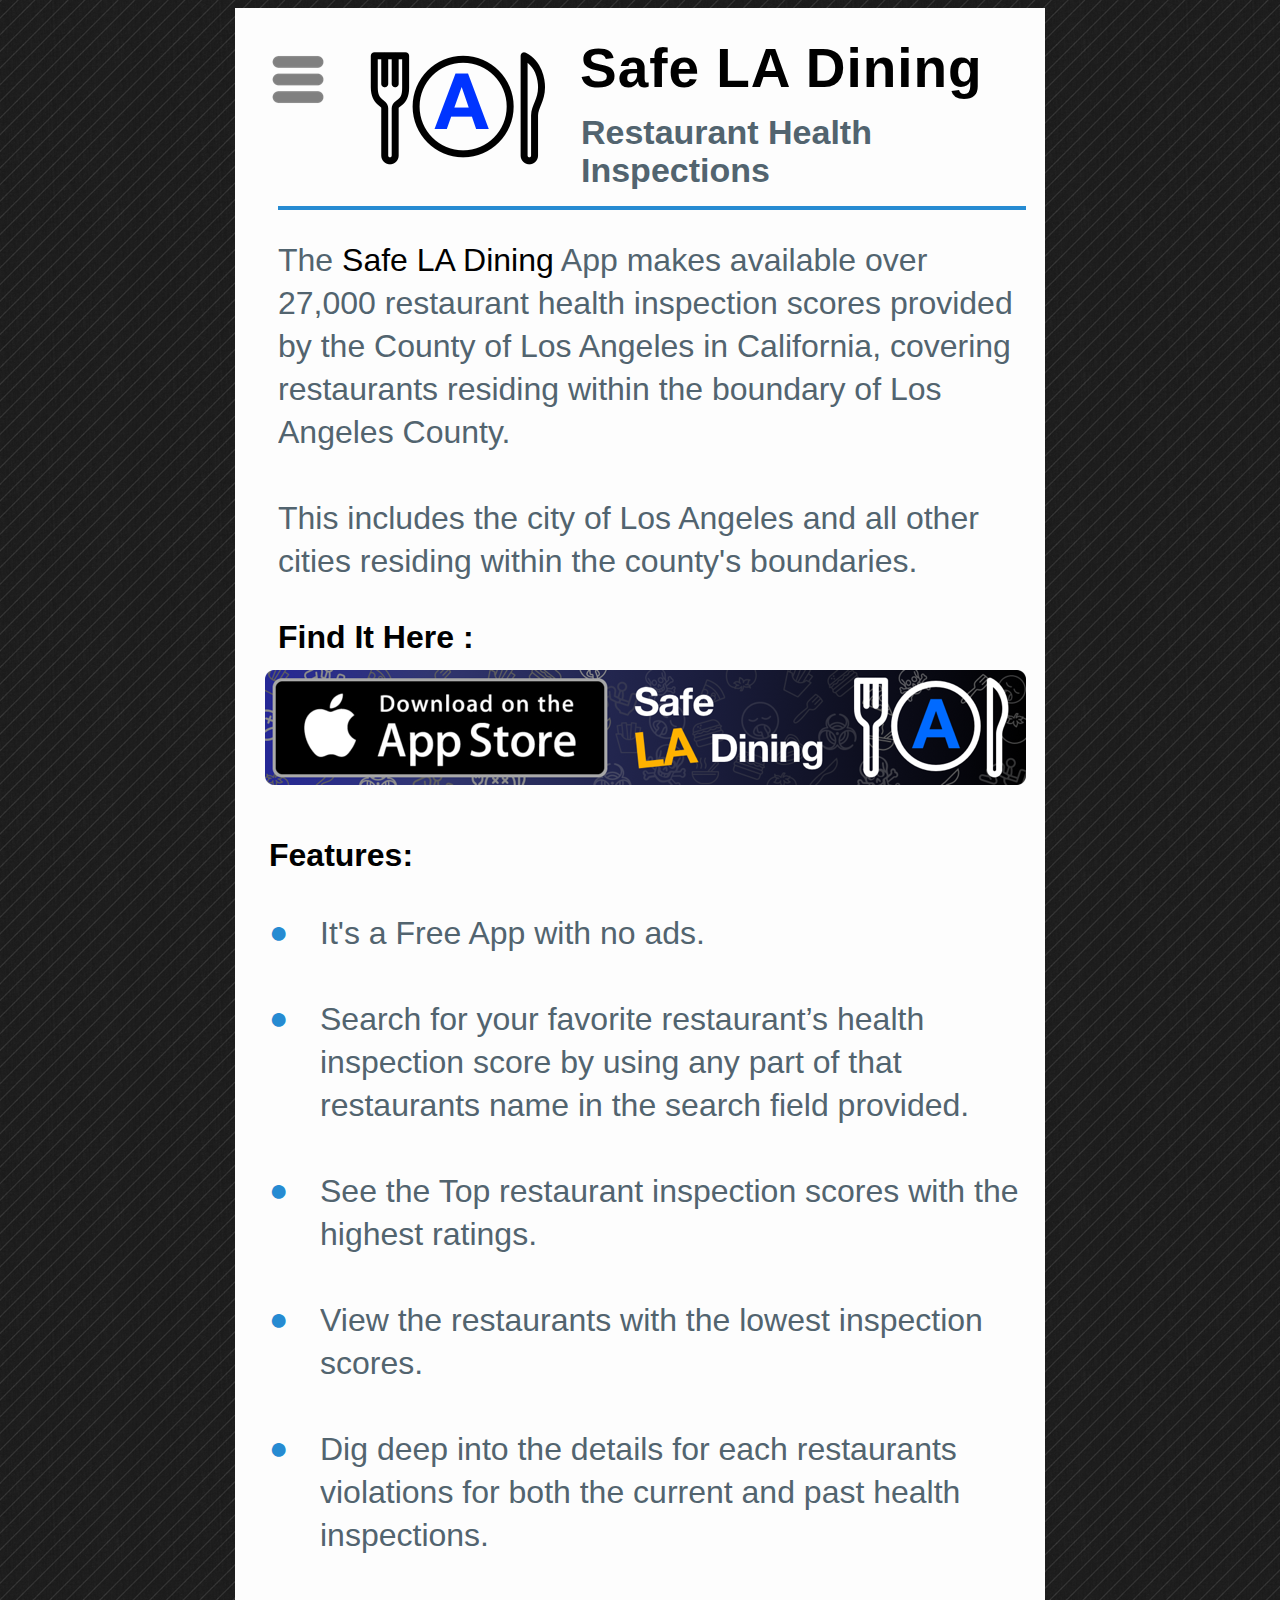
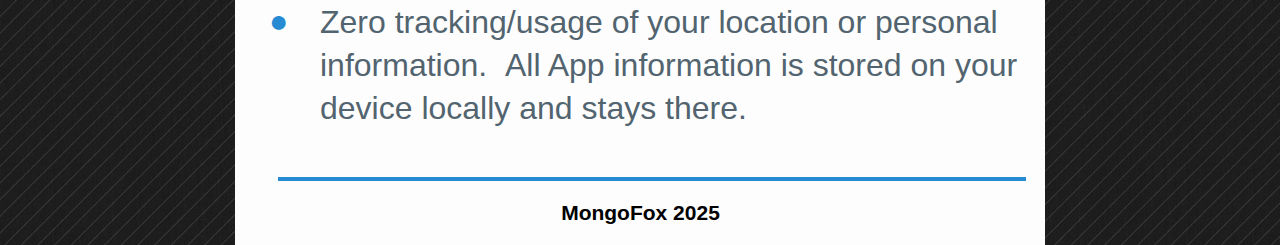
<file: docs/index.html>
<!DOCTYPE html>
<html>
<head>
<meta charset="UTF-8">
<title>SLAD</title>
<meta name="referrer" content="same-origin">
<meta name="robots" content="max-image-preview:large">
<meta name="viewport" content="width=960">
<style>html,body{-webkit-text-zoom:reset !important}@font-face{font-display:block;font-family:"Lato 2";src:url('css/Lato-Regular.woff2') format('woff2'),url('css/Lato-Regular.woff') format('woff');font-weight:400}body>div{font-size:0}p,span,h1,h2,h3,h4,h5,h6,a,li{margin:0;word-spacing:normal;word-wrap:break-word;-ms-word-wrap:break-word;pointer-events:auto;-ms-text-size-adjust:none !important;-moz-text-size-adjust:none !important;-webkit-text-size-adjust:none !important;text-size-adjust:none !important;max-height:10000000px}sup{font-size:inherit;vertical-align:baseline;position:relative;top:-0.4em}sub{font-size:inherit;vertical-align:baseline;position:relative;top:0.4em}ul{display:block;word-spacing:normal;word-wrap:break-word;line-break:normal;list-style-type:none;padding:0;margin:0;-moz-padding-start:0;-khtml-padding-start:0;-webkit-padding-start:0;-o-padding-start:0;-padding-start:0;-webkit-margin-before:0;-webkit-margin-after:0}li{display:block;white-space:normal}[data-marker]::before{content:attr(data-marker) ' ';-webkit-user-select:none;-khtml-user-select:none;-moz-user-select:none;-ms-user-select:none;-o-user-select:none;user-select:none;text-wrap:nowrap}li p{-webkit-touch-callout:none;-webkit-user-select:none;-khtml-user-select:none;-moz-user-select:none;-ms-user-select:none;-o-user-select:none;user-select:none}form{display:inline-block}a{text-decoration:inherit;color:inherit;-webkit-tap-highlight-color:rgba(0,0,0,0)}textarea{resize:none}.shm-l{float:left;clear:left}.shm-r{float:right;clear:right;shape-outside:content-box}.btf{display:none}.plyr{min-width:0 !important}html{font-family:sans-serif}body{font-size:0;margin:0;--z:1;zoom:var(--z)}audio,video{display:inline-block;vertical-align:baseline}audio:not([controls]){display:none;height:0}[hidden],template{display:none}a{background:0 0;outline:0}b,strong{font-weight:700}dfn{font-style:italic}h1,h2,h3,h4,h5,h6{font-size:1em;line-height:1;margin:0}img{border:0}svg:not(:root){overflow:hidden}button,input,optgroup,select,textarea{color:inherit;font:inherit;margin:0}button{overflow:visible}button,select{text-transform:none}button,html input[type=button],input[type=submit]{-webkit-appearance:button;cursor:pointer;box-sizing:border-box;white-space:normal}input[type=date],input[type=email],input[type=number],input[type=password],input[type=text],textarea{-webkit-appearance:none;appearance:none;box-sizing:border-box}button[disabled],html input[disabled]{cursor:default}button::-moz-focus-inner,input::-moz-focus-inner{border:0;padding:0}input{line-height:normal}input[type=checkbox],input[type=radio]{box-sizing:border-box;padding:0}input[type=number]::-webkit-inner-spin-button,input[type=number]::-webkit-outer-spin-button{height:auto}input[type=search]{-webkit-appearance:textfield;-moz-box-sizing:content-box;-webkit-box-sizing:content-box;box-sizing:content-box}input[type=search]::-webkit-search-cancel-button,input[type=search]::-webkit-search-decoration{-webkit-appearance:none}textarea{overflow:auto;box-sizing:border-box;border-color:#ddd}optgroup{font-weight:700}table{border-collapse:collapse;border-spacing:0}td,th{padding:0}blockquote{margin-block-start:0;margin-block-end:0;margin-inline-start:0;margin-inline-end:0}:-webkit-full-screen-ancestor:not(iframe){-webkit-clip-path:initial !important}
html{-webkit-font-smoothing:antialiased; -moz-osx-font-smoothing:grayscale}.menu-content{cursor:pointer;position:relative}li{-webkit-tap-highlight-color:rgba(0,0,0,0)}
#b{background:#000 url(images/v/pinstriped_suit.png) repeat center top}.ps1{position:relative;margin-top:8px}.v1{display:block}.s1{width:960px;margin-left:auto;margin-right:auto;min-height:1837px}.z1{pointer-events:none}.v2{display:inline-block;vertical-align:top}.ps2{position:relative;margin-left:75px;margin-top:0}.s2{min-width:810px;width:810px;min-height:1837px}.c2{border:0;-webkit-border-radius:0;-moz-border-radius:0;border-radius:0;background-color:#fdfdfd}.z2{z-index:1}.ps3{position:relative;margin-left:32px;margin-top:26px}.s3{min-width:759px;width:759px;min-height:170px}.v3{display:inline-block;vertical-align:top;overflow:visible}.ps4{position:relative;margin-left:0;margin-top:13px}.s4{min-width:63px;width:63px;height:64px}.z3{z-index:13;pointer-events:auto}.ps5{position:relative;margin-left:0;margin-top:0}.s5{min-width:63px;width:63px;min-height:64px;height:64px}.m1{padding:0px 0px 0px 0px}.mcv1{display:inline-block}.s6{min-width:63px;width:63px;min-height:64px}.c3{border:0;-webkit-border-radius:0;-moz-border-radius:0;border-radius:0;background-color:transparent;background-repeat:no-repeat;background-position:50% 50%;background-size:contain;background-image:url(images/e/hamburger-gray-63.png)}.ps6{position:relative;margin-left:0;margin-top:22px}.s7{min-width:63px;width:63px;overflow:hidden;height:19px}.z4{pointer-events:auto}.p1{text-indent:0;padding-bottom:0;padding-right:0;text-align:center}.f1{font-family:"Lato 2";font-size:12px;font-size:calc(12px * var(--f));line-height:1.334;font-weight:400;font-style:normal;text-decoration:none;text-transform:none;letter-spacing:normal;color:transparent;background-color:initial;text-shadow:none}.v4{display:none}.s8{min-width:361px;width:361px;min-height:519px;height:519px}.z5{z-index:9999}.ml1{outline:0}.s9{min-width:361px;width:361px;height:117px;box-shadow:13px 13px 4px rgba(0,0,0,0.4);-webkit-border-radius:14px;-moz-border-radius:14px;border-radius:14px}.s10{min-width:355px;width:355px;min-height:111px}.c5{border:3px double #000;background-clip:padding-box;-webkit-border-radius:14px;-moz-border-radius:14px;border-radius:14px;background-color:#268bd2}.ps7{position:relative;margin-left:0;margin-top:17px}.s11{min-width:355px;width:355px;overflow:hidden;height:77px}.f2{font-family:"Helvetica Neue", Helvetica, Arial, sans-serif;font-size:63px;font-size:calc(63px * var(--f));line-height:1.096;font-weight:700;font-style:normal;text-decoration:none;text-transform:none;letter-spacing:normal;color:#fdfdfd;background-color:initial;text-shadow:2px 2px 1px #000}.ps8{position:relative;margin-left:27px;margin-top:2px}.s12{min-width:200px;width:200px;min-height:150px;height:150px}.z6{z-index:10;pointer-events:auto}.a1{display:block}.i1{position:absolute;left:0;width:200px;height:129px;top:10px;border:0}.ps9{position:relative;margin-left:23px;margin-top:0}.s13{min-width:446px;width:446px;min-height:170px;line-height:0}.s14{min-width:446px;width:446px;overflow:hidden;height:170px}.z7{z-index:11;pointer-events:auto}.p2{text-indent:0;padding-bottom:0;padding-right:0;text-align:left}.f3{font-family:"Helvetica Neue", sans-serif;font-size:55px;font-size:calc(55px * var(--f));line-height:1.237;font-weight:700;font-style:normal;text-decoration:none;text-transform:none;letter-spacing:0.97px;color:#000;background-color:initial;text-shadow:none}.ps10{position:relative;margin-left:1px;margin-top:-91px}.s15{min-width:441px;width:441px;overflow:hidden;height:82px}.z8{z-index:12;pointer-events:auto}.f4{font-family:"Helvetica Neue", sans-serif;font-size:34px;font-size:calc(34px * var(--f));line-height:1.119;font-weight:700;font-style:normal;text-decoration:none;text-transform:none;letter-spacing:normal;color:#52646f;background-color:initial;text-shadow:none}.ps11{position:relative;margin-left:43px;margin-top:2px}.s16{min-width:748px;width:748px;min-height:4px;-ms-transform:scale(1, -1);-moz-transform:scale(1, -1);-webkit-transform:scale(1, -1);transform:scale(1, -1)}.c6{border:0;-webkit-border-radius:0;-moz-border-radius:0;border-radius:0;background-color:#268bd2}.z9{z-index:9}.ps12{position:relative;margin-left:30px;margin-top:29px}.s17{min-width:761px;width:761px;min-height:547px}.s18{min-width:761px;width:761px;min-height:547px;line-height:0}.ps13{position:relative;margin-left:13px;margin-top:0}.s19{min-width:744px;width:744px;overflow:hidden;height:454px}.z10{z-index:2;pointer-events:auto}.f5{font-family:"Helvetica Neue", sans-serif;font-size:32px;font-size:calc(32px * var(--f));line-height:1.345;font-weight:500;font-style:normal;text-decoration:none;text-transform:none;letter-spacing:normal;color:#52646f;background-color:initial;text-shadow:none}.f6{font-family:"Helvetica Neue", sans-serif;font-size:32px;font-size:calc(32px * var(--f));line-height:1.345;font-weight:500;font-style:normal;text-decoration:none;text-transform:none;letter-spacing:normal;color:#000;background-color:initial;text-shadow:none}.f7{font-family:"Helvetica Neue", sans-serif;font-size:32px;font-size:calc(32px * var(--f));line-height:1.720;font-weight:500;font-style:normal;text-decoration:none;text-transform:none;letter-spacing:normal;color:#52646f;background-color:initial;text-shadow:none}.ps14{position:relative;margin-left:13px;margin-top:-77px}.s20{min-width:387px;width:387px;overflow:hidden;height:47px}.z11{z-index:8;pointer-events:auto}.f8{font-family:"Helvetica Neue", sans-serif;font-size:32px;font-size:calc(32px * var(--f));line-height:1.345;font-weight:700;font-style:normal;text-decoration:none;text-transform:none;letter-spacing:normal;color:#000;background-color:initial;text-shadow:none}.ps15{position:relative;margin-left:0;margin-top:-23px}.s21{min-width:761px;width:761px;min-height:116px;height:116px}.z12{z-index:3;pointer-events:auto}.i2{position:absolute;left:0;width:761px;height:115px;top:0;border:0}.ps16{position:relative;margin-left:34px;margin-top:48px}.s22{min-width:743px;width:743px;overflow:hidden;height:50px}.z13{z-index:7;pointer-events:auto}.ps17{position:relative;margin-left:34px;margin-top:27px}.s23{min-width:751px;width:751px;min-height:841px}.s24{min-width:34px;width:34px;overflow:hidden;height:810px}.z14{z-index:6;pointer-events:auto}.f9{font-family:"Arial Unicode MS", sans-serif;font-size:32px;font-size:calc(32px * var(--f));line-height:1.345;font-weight:400;font-style:normal;text-decoration:none;text-transform:none;letter-spacing:1.52px;color:#268bd2;background-color:initial;text-shadow:none}.ps18{position:relative;margin-left:17px;margin-top:1px}.s25{min-width:700px;width:700px;overflow:hidden;height:840px}.z15{z-index:5;pointer-events:auto}.ps19{position:relative;margin-left:43px;margin-top:25px}.z16{z-index:14}.ps20{position:relative;margin-left:155px;margin-top:14px}.s26{min-width:501px;width:501px;overflow:hidden;height:36px}.z17{z-index:4;pointer-events:auto}.f10{font-family:"Helvetica Neue", sans-serif;font-size:21px;font-size:calc(21px * var(--f));line-height:1.715;font-weight:700;font-style:normal;text-decoration:none;text-transform:none;letter-spacing:normal;color:#000;background-color:initial;text-shadow:none}@media (min-width:960px) and (-webkit-min-device-pixel-ratio:1.7), (min-width:960px) and (min-resolution:144dpi) {.c3{background-image:url(images/6/hamburger-gray-126.png)}}</style>
<link onload="this.media='all';this.onload=null;" rel="stylesheet" href="css/site.5daf63.css" media="print">
<noscript><link rel="stylesheet" href="css/site.5daf63.css" type="text/css"></noscript>
</head>
<body style="--sw:0px" id="b">
<script>!function(){var e=document.body;"0"===e.style.getPropertyValue("--sw")&&e.style.setProperty("--sw","0px");var t=document.createElement("P");t.innerHTML="&nbsp;",t.style.cssText="position:fixed;visible:hidden;font-size:100px;zoom:1",e.appendChild(t);var n=function(t){return function(){var n=Math.trunc(1e4/parseFloat(window.getComputedStyle(t).getPropertyValue("font-size")))/100;n!=e.style.getPropertyValue("--f")&&e.style.setProperty("--f",n)}}(t);if("ResizeObserver"in window)new ResizeObserver(n).observe(t);else if("requestAnimationFrame"in window){var r=function(){n(),requestAnimationFrame(r)};requestAnimationFrame(r)}else setInterval(n,100)}()</script>

<div class="ps1 v1 s1 z1">
<div class="v2 ps2 s2 c2 z2">
<div class="v2 ps3 s3">
<div class="v3 ps4 s4 z3">
<ul class="menu-dropdown v2 ps5 s5 m1" id="m1">
<li class="v1 ps5 s4">
<div class="menu-content mcv1">
<div class="v2 ps5 s6 c3 z1">
<div class="v2 ps6 s7 c4 z4">
<p class="p1 f1">Menu</p>
</div>
</div>
</div>
<ul class="menu-dropdown-1 v4 ps5 s8 m1 z5">
<li class="v1 ps5 s9">
<a href="#" class="ml1"><div class="menu-content mcv1"><div class="v2 ps5 s10 c5 z1"><div class="v2 ps7 s11 c4 z4"><p class="p1 f2">Home</p></div></div></div></a>
</li>
<li class="v1 ps7 s9">
<a href="support.html" class="ml1"><div class="menu-content mcv1"><div class="v2 ps5 s10 c5 z1"><div class="v2 ps7 s11 c4 z4"><p class="p1 f2">Support</p></div></div></div></a>
</li>
<li class="v1 ps7 s9">
<a href="privacy.html" class="ml1"><div class="menu-content mcv1"><div class="v2 ps5 s10 c5 z1"><div class="v2 ps7 s11 c4 z4"><p class="p1 f2">Privacy</p></div></div></div></a>
</li>
<li class="v1 ps7 s9">
<a href="disclaimer.html" class="ml1"><div class="menu-content mcv1"><div class="v2 ps5 s10 c5 z1"><div class="v2 ps7 s11 c4 z4"><p class="p1 f2">Disclaimer</p></div></div></div></a>
</li>
</ul>
</li>
</ul>
</div>
<div class="v2 ps8 s12 c4 z6">
<a href="#" class="a1"><picture><source srcset="images/8/webinappplateiconlightmode-200.png 1x"><img src="images/8/webinappplateiconlightmode-200.png" class="i1"></picture></a>
</div>
<div class="v2 ps9 s13">
<div class="v2 ps5 s14 c4 z7">
<h1 class="p2"><a href="#" class="f3">Safe LA Dining</a></h1>
</div>
<div class="v2 ps10 s15 c4 z8">
<p class="p2"><a href="#" class="f4">Restaurant Health Inspections</a></p>
</div>
</div>
</div>
<div class="v2 ps11 s16 c6 z9"></div>
<div class="v2 ps12 s17">
<div class="v2 ps5 s18">
<div class="v2 ps13 s19 c4 z10">
<p class="p2 f5">The <span class="f6">Safe LA Dining</span> App makes available over 27,000 restaurant health inspection scores provided by the County of Los Angeles in California, covering restaurants residing within the boundary of Los Angeles County.</p>
<p class="p2 f5"><br></p>
<p class="p2 f5">This includes the city of Los Angeles and all other cities residing within the county's boundaries.</p>
<p class="p2 f7"><br></p>
</div>
<div class="v2 ps14 s20 c4 z11">
<p class="p2 f8">Find It Here :</p>
</div>
<div class="v2 ps15 s21 c4 z12">
<a href="https://apps.apple.com/us/app/safe-la-dining/id1595352463#?platform=iphone" target="_blank" rel="noopener" class="a1"><picture><source srcset="images/0/safeladiningdownloadimage-761.png 1x, images/6/safeladiningdownloadimage-1522.png 2x"><img src="images/6/safeladiningdownloadimage-1522.png" class="i2"></picture></a>
</div>
</div>
</div>
<div class="v2 ps16 s22 c4 z13">
<p class="p2 f8">Features:</p>
</div>
<div class="v2 ps17 s23">
<div class="v2 ps5 s24 c4 z14">
<p class="p2 f9">&#x25cf;</p>
<p class="p2 f9">&nbsp;&nbsp;</p>
<p class="p2 f9">&#x25cf;</p>
<p class="p2 f9"><br></p>
<p class="p2 f9"><br></p>
<p class="p2 f9"><br></p>
<p class="p2 f9">&#x25cf;</p>
<p class="p2 f9"><br></p>
<p class="p2 f9"><br></p>
<p class="p2 f9">&#x25cf;</p>
<p class="p2 f9"><br></p>
<p class="p2 f9"><br></p>
<p class="p2 f9">&#x25cf;</p>
<p class="p2 f9"><br></p>
<p class="p2 f9"><br></p>
<p class="p2 f9"><br></p>
<p class="p2 f9">&#x25cf;</p>
</div>
<div class="v2 ps18 s25 c4 z15">
<p class="p2 f5">It's a Free App with no ads.</p>
<p class="p2 f5"><br></p>
<p class="p2 f5">Search for your favorite restaurant&rsquo;s health inspection score by using any part of that restaurants name in the search field provided.</p>
<p class="p2 f5"><br></p>
<p class="p2 f5">See the Top restaurant inspection scores with the highest ratings.&nbsp;</p>
<p class="p2 f5"><br></p>
<p class="p2 f5">View the restaurants with the lowest inspection scores.&nbsp;</p>
<p class="p2 f5"><br></p>
<p class="p2 f5">Dig deep into the details for each restaurants violations for both the current and past health inspections.</p>
<p class="p2 f5"><br></p>
<p class="p2 f5">Zero tracking/usage of your location or personal information.&nbsp;&nbsp;All App information is stored on your device locally and stays there.</p>
</div>
</div>
<div class="v2 ps19 s16 c6 z16"></div>
<div class="v2 ps20 s26 c4 z17">
<p class="p1 f10">MongoFox 2025</p>
</div>
</div>
</div>
<div class="btf c1">
</div>
<script>!function(){if("Promise"in window&&void 0!==window.performance){var e,t,r=document,n=function(){return r.createElement("link")},o=new Set,a=n(),i=a.relList&&a.relList.supports&&a.relList.supports("prefetch"),s=location.href.replace(/#[^#]+$/,"");o.add(s);var c=function(e){var t=location,r="http:",n="https:";if(e&&e.href&&e.origin==t.origin&&[r,n].includes(e.protocol)&&(e.protocol!=r||t.protocol!=n)){var o=e.pathname;if(!(e.hash&&o+e.search==t.pathname+t.search||"?preload=no"==e.search.substr(-11)||".html"!=o.substr(-5)&&".html"!=o.substr(-5)&&"/"!=o.substr(-1)))return!0}},u=function(e){var t=e.replace(/#[^#]+$/,"");if(!o.has(t)){if(i){var a=n();a.rel="prefetch",a.href=t,r.head.appendChild(a)}else{var s=new XMLHttpRequest;s.open("GET",t,s.withCredentials=!0),s.send()}o.add(t)}},p=function(e){return e.target.closest("a")},f=function(t){var r=t.relatedTarget;r&&p(t)==r.closest("a")||e&&(clearTimeout(e),e=void 0)},d={capture:!0,passive:!0};r.addEventListener("touchstart",function(e){t=performance.now();var r=p(e);c(r)&&u(r.href)},d),r.addEventListener("mouseover",function(r){if(!(performance.now()-t<1200)){var n=p(r);c(n)&&(n.addEventListener("mouseout",f,{passive:!0}),e=setTimeout(function(){u(n.href),e=void 0},80))}},d)}}();dpth="/";!function(){var e={},t={},n={};window.ld=function(a,r,o){var c=function(){"interactive"==document.readyState?(r&&r(),document.addEventListener("readystatechange",function(){"complete"==document.readyState&&o&&o()})):"complete"==document.readyState?(r&&r(),o&&o()):document.addEventListener("readystatechange",function(){"interactive"==document.readyState&&r&&r(),"complete"==document.readyState&&o&&o()})},d=(1<<a.length)-1,u=0,i=function(r){var o=a[r],i=function(){for(var t=0;t<a.length;t++){var r=(1<<t)-1;if((u&r)==r&&n[a[t]]){if(!e[a[t]]){var o=document.createElement("script");o.textContent=n[a[t]],document.body.appendChild(o),e[a[t]]=!0}if((u|=1<<t)==d)return c(),0}}return 1};if(null==t[o]){t[o]=[];var f=new XMLHttpRequest;f.open("GET",o,!0),f.onload=function(){n[o]=f.responseText,[].forEach.call(t[o],function(e){e()})},t[o].push(i),f.send()}else{if(e[o])return i();t[o].push(i)}return 1};if(a.length)for(var f=0;f<a.length&&i(f);f++);else c()}}();ld([],function(){!function(){var e=document.querySelectorAll('a[href^="#"]');[].forEach.call(e,function(e){var t=navigator.userAgent,a=/chrome/i.test(t),o=/firefox/i.test(t),n=/iPad|iPhone|iPod/.test(t)&&!window.MSStream||"MacIntel"===navigator.platform&&navigator.maxTouchPoints>1;e.addEventListener("click",function(t){var r=!1,i=document.body.parentNode;n&&"none"!=getComputedStyle(i).getPropertyValue("scroll-snap-type")&&(i.setAttribute("data-snap",i.style.scrollSnapType),i.style.scrollSnapType="none",r=!0);var s=0;if(e.hash.length>1){var u=parseFloat(getComputedStyle(document.body).getPropertyValue("zoom"));!o&&u||(u=1);var l=e.hash.slice(1),c=document.getElementById(l);if(null===c&&null===(c=document.querySelector('[name="'+l+'"]')))return;s=a?c.getBoundingClientRect().top*u+pageYOffset:(c.getBoundingClientRect().top+pageYOffset)*u}else if(r)for(var m=document.querySelectorAll("[data-block-group]"),p=0;p<m.length;p++)if("none"!=getComputedStyle(m[p]).getPropertyValue("scroll-snap-align")){c=m[p];break}if(r)window.smoothScroll(t,c,1);else if("scrollBehavior"in document.documentElement.style)scroll({top:s,left:0,behavior:"smooth"});else if("requestAnimationFrame"in window){var d=pageYOffset,f=null;requestAnimationFrame(function e(t){f||(f=t);var a=(t-f)/400;scrollTo(0,d<s?(s-d)*a+d:d-(d-s)*a),a<1?requestAnimationFrame(e):scrollTo(0,s)})}else scrollTo(0,s);t.preventDefault()},!1)})}(),window.smoothScroll=function(e,t,a,o){e.stopImmediatePropagation();var n,r=pageYOffset;t?(("string"==typeof t||t instanceof String)&&(t=document.querySelector(t)),n=t.getBoundingClientRect().top):n=-r;var i=navigator.userAgent,s=/chrome/i.test(i),u=/firefox/i.test(i),l=parseFloat(getComputedStyle(document.body).getPropertyValue("zoom"));!u&&l||(l=1);var c=n*l+(s?0:r*(l-1)),m=null;function p(){d(window.performance.now?window.performance.now():Date.now())}function d(e){null===m&&(m=e);var n=(e-m)/1e3,i=function(e,t,a){switch(o){case"linear":break;case"easeInQuad":e*=e;break;case"easeOutQuad":e=1-(1-e)*(1-e);break;case"easeInCubic":e*=e*e;break;case"easeOutCubic":e=1-Math.pow(1-e,3);break;case"easeInOutCubic":e=e<.5?4*e*e*e:1-Math.pow(-2*e+2,3)/2;break;case"easeInQuart":e*=e*e*e;break;case"easeOutQuart":e=1-Math.pow(1-e,4);break;case"easeInOutQuart":e=e<.5?8*e*e*e*e:1-Math.pow(-2*e+2,4)/2;break;case"easeInQuint":e*=e*e*e*e;break;case"easeOutQuint":e=1-Math.pow(1-e,5);break;case"easeInOutQuint":e=e<.5?16*e*e*e*e*e:1-Math.pow(-2*e+2,5)/2;break;case"easeInCirc":e=1-Math.sqrt(1-Math.pow(e,2));break;case"easeOutCirc":e=Math.sqrt(1-Math.pow(0,2));break;case"easeInOutCirc":e=e<.5?(1-Math.sqrt(1-Math.pow(2*e,2)))/2:(Math.sqrt(1-Math.pow(-2*e+2,2))+1)/2;break;case"easeInOutQuad":default:e=e<.5?2*e*e:1-Math.pow(-2*e+2,2)/2}e>1&&(e=1);return t+a*e}(n/a,r,c);window.scrollTo(0,i),n<a?"requestAnimationFrame"in window?requestAnimationFrame(d):setTimeout(p,1e3/120):(/iPad|iPhone|iPod/.test(navigator.userAgent)&&!window.MSStream||"MacIntel"===navigator.platform&&navigator.maxTouchPoints>1)&&(t&&t.scrollIntoView(),setTimeout(function(){var e=document.body.parentNode;e.style.scrollSnapType=e.getAttribute("data-snap"),e.removeAttribute("data-snap")},100))}return"requestAnimationFrame"in window?requestAnimationFrame(d):setTimeout(p,1e3/120),!1};!function(){var e=null;if(location.hash){var t=location.hash.replace("#",""),n=function(){var o=document.getElementById(t);null===o&&(o=document.querySelector('[name="'+t+'"]')),o&&o.scrollIntoView(!0),"0px"===window.getComputedStyle(document.body).getPropertyValue("min-width")?setTimeout(n,100):null!=e&&setTimeout(e,100)};n()}else null!=e&&e()}();});ld(["js/menu.128518.js","js/menu-dropdown-animations.128518.js","js/menu-dropdown.5daf63.js","js/menu-dropdown-1.5daf63.js"],function(){initMenu(document.querySelector('#m1'));});</script>
</body>
</html>
</file>
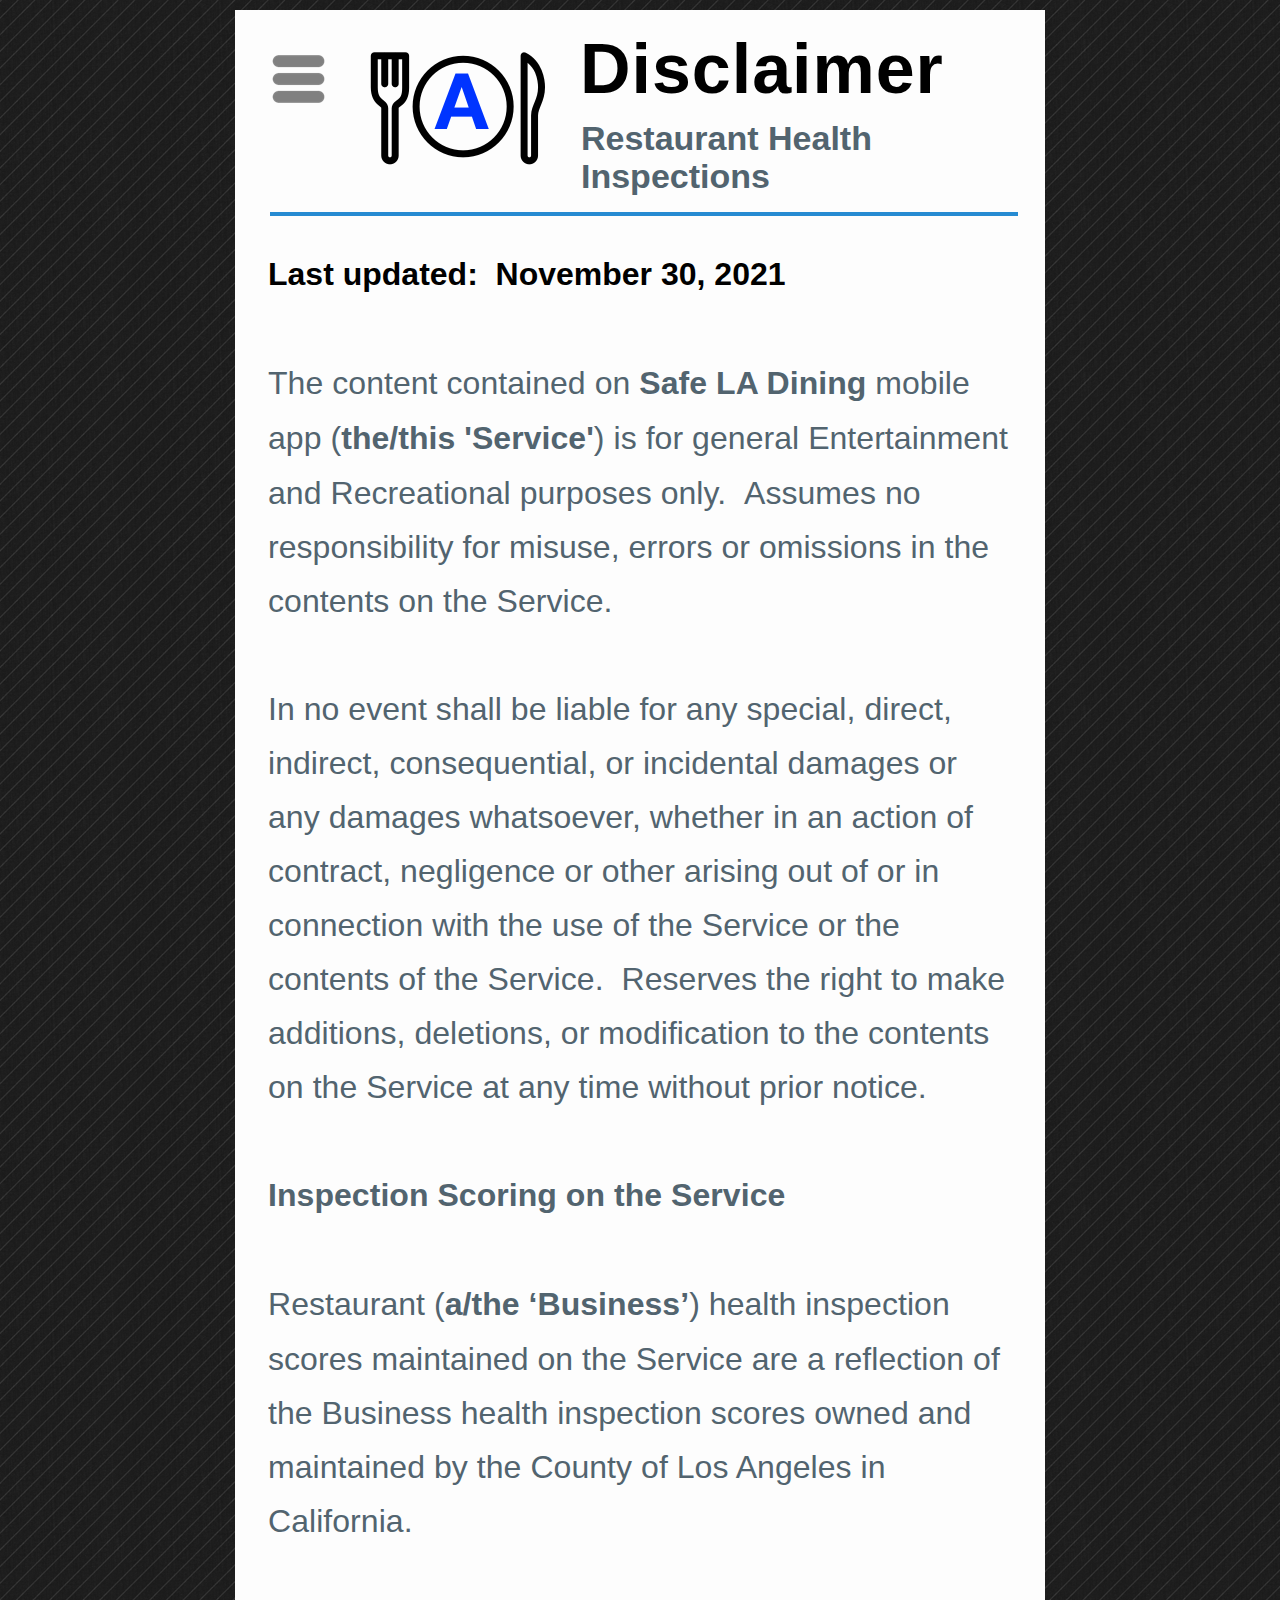
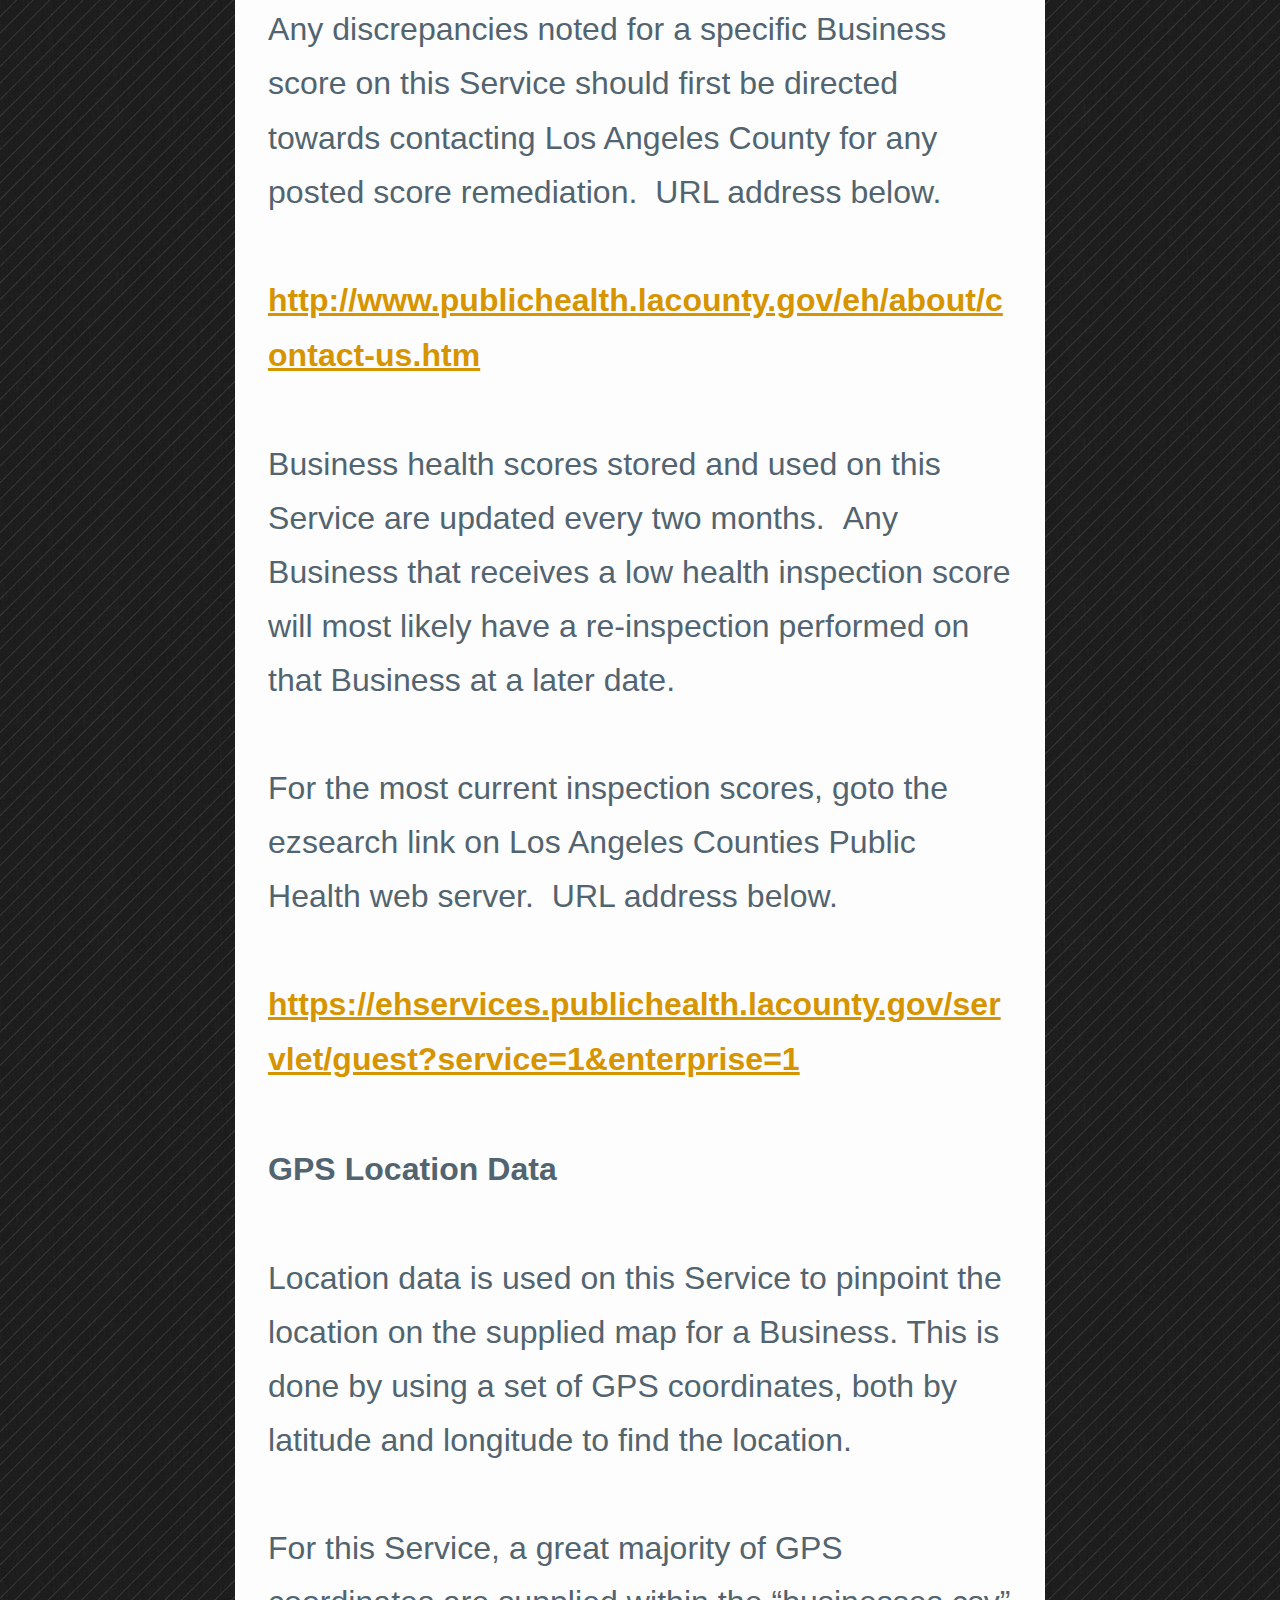
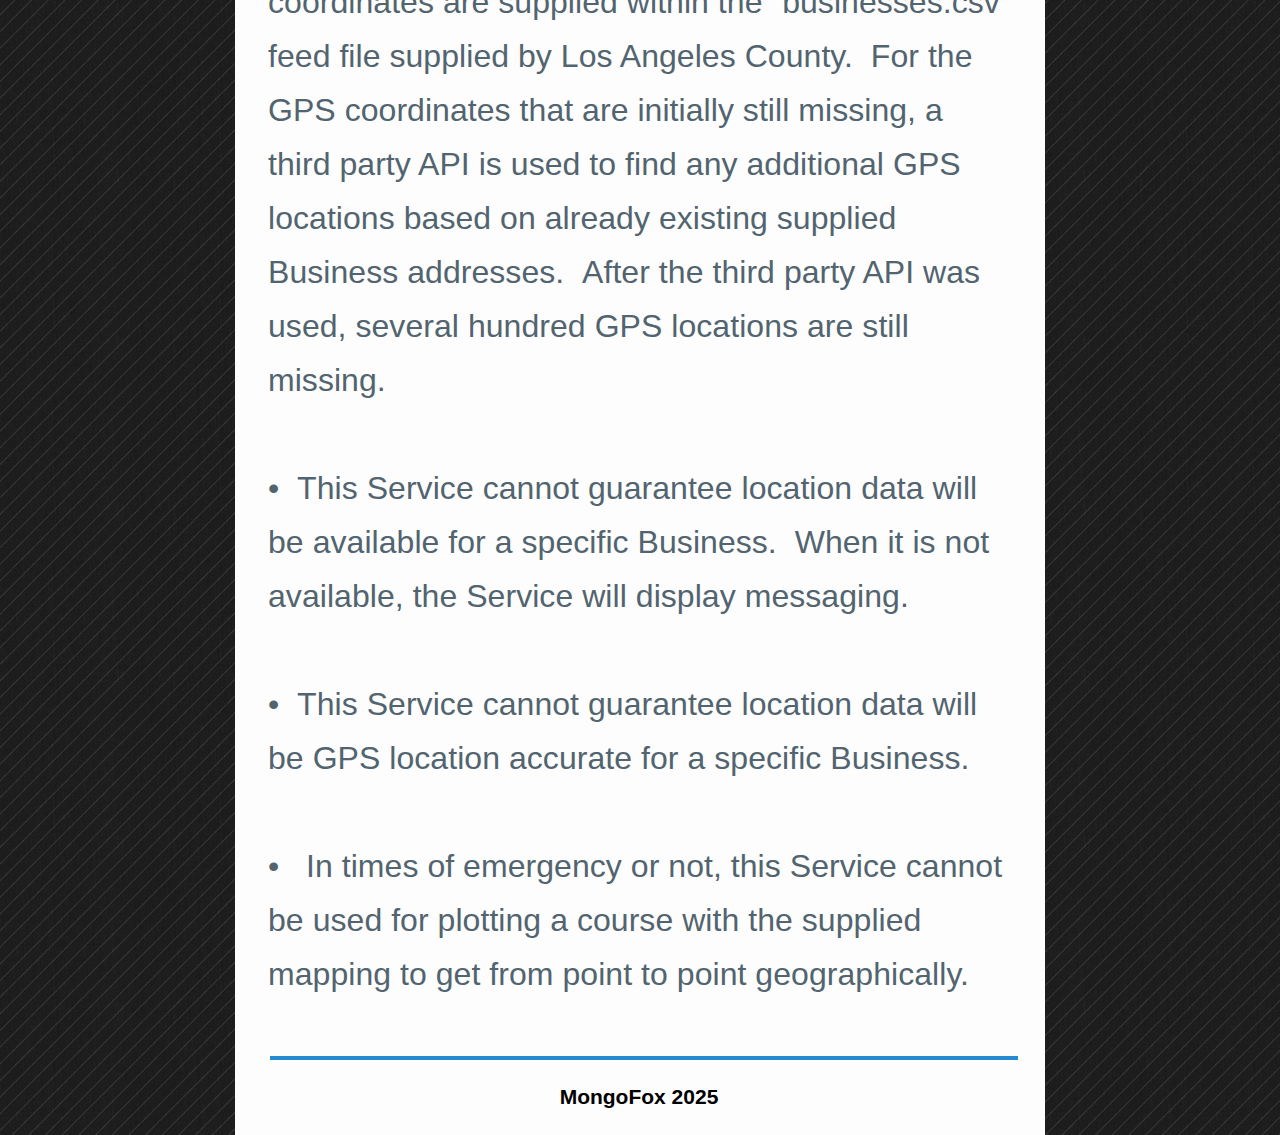
<file: docs/disclaimer.html>
<!DOCTYPE html>
<html>
<head>
<meta charset="UTF-8">
<title>Disclaimer</title>
<meta name="referrer" content="same-origin">
<meta name="robots" content="max-image-preview:large">
<meta name="viewport" content="width=960">
<style>html,body{-webkit-text-zoom:reset !important}@font-face{font-display:block;font-family:"Lato 2";src:url('css/Lato-Regular.woff2') format('woff2'),url('css/Lato-Regular.woff') format('woff');font-weight:400}body>div{font-size:0}p,span,h1,h2,h3,h4,h5,h6,a,li{margin:0;word-spacing:normal;word-wrap:break-word;-ms-word-wrap:break-word;pointer-events:auto;-ms-text-size-adjust:none !important;-moz-text-size-adjust:none !important;-webkit-text-size-adjust:none !important;text-size-adjust:none !important;max-height:10000000px}sup{font-size:inherit;vertical-align:baseline;position:relative;top:-0.4em}sub{font-size:inherit;vertical-align:baseline;position:relative;top:0.4em}ul{display:block;word-spacing:normal;word-wrap:break-word;line-break:normal;list-style-type:none;padding:0;margin:0;-moz-padding-start:0;-khtml-padding-start:0;-webkit-padding-start:0;-o-padding-start:0;-padding-start:0;-webkit-margin-before:0;-webkit-margin-after:0}li{display:block;white-space:normal}[data-marker]::before{content:attr(data-marker) ' ';-webkit-user-select:none;-khtml-user-select:none;-moz-user-select:none;-ms-user-select:none;-o-user-select:none;user-select:none;text-wrap:nowrap}li p{-webkit-touch-callout:none;-webkit-user-select:none;-khtml-user-select:none;-moz-user-select:none;-ms-user-select:none;-o-user-select:none;user-select:none}form{display:inline-block}a{text-decoration:inherit;color:inherit;-webkit-tap-highlight-color:rgba(0,0,0,0)}textarea{resize:none}.shm-l{float:left;clear:left}.shm-r{float:right;clear:right;shape-outside:content-box}.btf{display:none}.plyr{min-width:0 !important}html{font-family:sans-serif}body{font-size:0;margin:0;--z:1;zoom:var(--z)}audio,video{display:inline-block;vertical-align:baseline}audio:not([controls]){display:none;height:0}[hidden],template{display:none}a{background:0 0;outline:0}b,strong{font-weight:700}dfn{font-style:italic}h1,h2,h3,h4,h5,h6{font-size:1em;line-height:1;margin:0}img{border:0}svg:not(:root){overflow:hidden}button,input,optgroup,select,textarea{color:inherit;font:inherit;margin:0}button{overflow:visible}button,select{text-transform:none}button,html input[type=button],input[type=submit]{-webkit-appearance:button;cursor:pointer;box-sizing:border-box;white-space:normal}input[type=date],input[type=email],input[type=number],input[type=password],input[type=text],textarea{-webkit-appearance:none;appearance:none;box-sizing:border-box}button[disabled],html input[disabled]{cursor:default}button::-moz-focus-inner,input::-moz-focus-inner{border:0;padding:0}input{line-height:normal}input[type=checkbox],input[type=radio]{box-sizing:border-box;padding:0}input[type=number]::-webkit-inner-spin-button,input[type=number]::-webkit-outer-spin-button{height:auto}input[type=search]{-webkit-appearance:textfield;-moz-box-sizing:content-box;-webkit-box-sizing:content-box;box-sizing:content-box}input[type=search]::-webkit-search-cancel-button,input[type=search]::-webkit-search-decoration{-webkit-appearance:none}textarea{overflow:auto;box-sizing:border-box;border-color:#ddd}optgroup{font-weight:700}table{border-collapse:collapse;border-spacing:0}td,th{padding:0}blockquote{margin-block-start:0;margin-block-end:0;margin-inline-start:0;margin-inline-end:0}:-webkit-full-screen-ancestor:not(iframe){-webkit-clip-path:initial !important}
html{-webkit-font-smoothing:antialiased; -moz-osx-font-smoothing:grayscale}.menu-content{cursor:pointer;position:relative}li{-webkit-tap-highlight-color:rgba(0,0,0,0)}
#b{background:#000 url(images/v/pinstriped_suit.png) repeat center top}.ps53{position:relative;margin-top:10px}.v13{display:block}.s63{width:960px;margin-left:auto;margin-right:auto;min-height:4325px}.z44{pointer-events:none}.v14{display:inline-block;vertical-align:top}.ps54{position:relative;margin-left:75px;margin-top:0}.s64{min-width:810px;width:810px;min-height:4325px}.c17{border:0;-webkit-border-radius:0;-moz-border-radius:0;border-radius:0;background-color:#fdfdfd}.z45{z-index:1}.ps55{position:relative;margin-left:32px;margin-top:17px}.s65{min-width:755px;width:755px;min-height:174px}.v15{display:inline-block;vertical-align:top;overflow:visible}.ps56{position:relative;margin-left:0;margin-top:20px}.s66{min-width:64px;width:64px;height:64px}.z46{z-index:8;pointer-events:auto}.ps57{position:relative;margin-left:0;margin-top:0}.s67{min-width:64px;width:64px;min-height:64px;height:64px}.m4{padding:0px 0px 0px 0px}.mcv4{display:inline-block}.s68{min-width:64px;width:64px;min-height:64px}.c18{border:0;-webkit-border-radius:0;-moz-border-radius:0;border-radius:0;background-color:transparent;background-repeat:no-repeat;background-position:50% 50%;background-size:contain;background-image:url(images/a/hamburger-gray-64.png)}.ps58{position:relative;margin-left:0;margin-top:22px}.s69{min-width:64px;width:64px;overflow:hidden;height:19px}.z47{pointer-events:auto}.p7{text-indent:0;padding-bottom:0;padding-right:0;text-align:center}.f32{font-family:"Lato 2";font-size:12px;font-size:calc(12px * var(--f));line-height:1.334;font-weight:400;font-style:normal;text-decoration:none;text-transform:none;letter-spacing:normal;color:transparent;background-color:initial;text-shadow:none}.v16{display:none}.s70{min-width:361px;width:361px;min-height:525px;height:525px}.z48{z-index:9999}.ml4{outline:0}.s71{min-width:361px;width:361px;height:117px;box-shadow:13px 13px 4px rgba(0,0,0,0.4);-webkit-border-radius:14px;-moz-border-radius:14px;border-radius:14px}.s72{min-width:355px;width:355px;min-height:111px}.c20{border:3px double #000;background-clip:padding-box;-webkit-border-radius:14px;-moz-border-radius:14px;border-radius:14px;background-color:#268bd2}.ps59{position:relative;margin-left:0;margin-top:17px}.s73{min-width:355px;width:355px;overflow:hidden;height:77px}.f33{font-family:"Helvetica Neue", Helvetica, Arial, sans-serif;font-size:63px;font-size:calc(63px * var(--f));line-height:1.096;font-weight:700;font-style:normal;text-decoration:none;text-transform:none;letter-spacing:normal;color:#fdfdfd;background-color:initial;text-shadow:2px 2px 1px #000}.ps60{position:relative;margin-left:0;margin-top:19px}.ps61{position:relative;margin-left:26px;margin-top:9px}.s74{min-width:200px;width:200px;min-height:150px;height:150px}.z49{z-index:5;pointer-events:auto}.a4{display:block}.i5{position:absolute;left:0;width:200px;height:129px;top:10px;border:0}.ps62{position:relative;margin-left:23px;margin-top:0}.s75{min-width:440px;width:440px;overflow:hidden;height:89px}.z50{z-index:6;pointer-events:auto}.p8{text-indent:0;padding-bottom:0;padding-right:0;text-align:left}.f34{font-family:"Helvetica Neue", sans-serif;font-size:70px;font-size:calc(70px * var(--f));line-height:1.215;font-weight:700;font-style:normal;text-decoration:none;text-transform:none;letter-spacing:0.97px;color:#000;background-color:initial;text-shadow:none}.ps63{position:relative;margin-left:314px;margin-top:-67px}.s76{min-width:441px;width:441px;overflow:hidden;height:82px}.z51{z-index:7;pointer-events:auto}.f35{font-family:"Helvetica Neue", sans-serif;font-size:34px;font-size:calc(34px * var(--f));line-height:1.119;font-weight:700;font-style:normal;text-decoration:none;text-transform:none;letter-spacing:normal;color:#52646f;background-color:initial;text-shadow:none}.ps64{position:relative;margin-left:35px;margin-top:11px}.s77{min-width:748px;width:748px;min-height:4px;-ms-transform:scale(1, -1);-moz-transform:scale(1, -1);-webkit-transform:scale(1, -1);transform:scale(1, -1)}.c21{border:0;-webkit-border-radius:0;-moz-border-radius:0;border-radius:0;background-color:#268bd2}.z52{z-index:4}.ps65{position:relative;margin-left:33px;margin-top:31px}.s78{min-width:743px;width:743px;overflow:hidden;height:3989px}.z53{z-index:3;pointer-events:auto}.f36{font-family:"Helvetica Neue", sans-serif;font-size:32px;font-size:calc(32px * var(--f));line-height:1.720;font-weight:700;font-style:normal;text-decoration:none;text-transform:none;letter-spacing:normal;color:#000;background-color:initial;text-shadow:none}.f37{font-family:"Helvetica Neue", sans-serif;font-size:32px;font-size:calc(32px * var(--f));line-height:1.688;font-weight:400;font-style:normal;text-decoration:none;text-transform:none;letter-spacing:normal;color:#52646f;background-color:initial;text-shadow:none}.f38{font-family:"Helvetica Neue", sans-serif;font-size:32px;font-size:calc(32px * var(--f));line-height:1.688;font-weight:400;font-style:normal;text-decoration:none;text-transform:none;letter-spacing:0.05px;color:#52646f;background-color:initial;text-shadow:none}.f39{font-family:"Helvetica Neue", sans-serif;font-size:32px;font-size:calc(32px * var(--f));line-height:1.720;font-weight:700;font-style:normal;text-decoration:none;text-transform:none;letter-spacing:0.05px;color:#52646f;background-color:initial;text-shadow:none}.f40{font-family:"Helvetica Neue", sans-serif;font-size:32px;font-size:calc(32px * var(--f));line-height:1.720;font-weight:700;font-style:normal;text-decoration:underline;text-transform:none;letter-spacing:0.05px;color:#d69500;background-color:initial;text-shadow:none}.ps66{position:relative;margin-left:35px;margin-top:20px}.z54{z-index:9}.ps67{position:relative;margin-left:104px;margin-top:19px}.s79{min-width:600px;width:600px;overflow:hidden;height:36px}.z55{z-index:2;pointer-events:auto}.f41{font-family:"Helvetica Neue", sans-serif;font-size:21px;font-size:calc(21px * var(--f));line-height:1.715;font-weight:700;font-style:normal;text-decoration:none;text-transform:none;letter-spacing:normal;color:#000;background-color:initial;text-shadow:none}@media (min-width:960px) and (-webkit-min-device-pixel-ratio:1.7), (min-width:960px) and (min-resolution:144dpi) {.c18{background-image:url(images/r/hamburger-gray-128.png)}}</style>
<link onload="this.media='all';this.onload=null;" rel="stylesheet" href="css/site.5daf63.css" media="print">
<noscript><link rel="stylesheet" href="css/site.5daf63.css" type="text/css"></noscript>
</head>
<body style="--sw:0px" id="b">
<script>!function(){var e=document.body;"0"===e.style.getPropertyValue("--sw")&&e.style.setProperty("--sw","0px");var t=document.createElement("P");t.innerHTML="&nbsp;",t.style.cssText="position:fixed;visible:hidden;font-size:100px;zoom:1",e.appendChild(t);var n=function(t){return function(){var n=Math.trunc(1e4/parseFloat(window.getComputedStyle(t).getPropertyValue("font-size")))/100;n!=e.style.getPropertyValue("--f")&&e.style.setProperty("--f",n)}}(t);if("ResizeObserver"in window)new ResizeObserver(n).observe(t);else if("requestAnimationFrame"in window){var r=function(){n(),requestAnimationFrame(r)};requestAnimationFrame(r)}else setInterval(n,100)}()</script>

<div class="ps53 v13 s63 z44">
<div class="v14 ps54 s64 c17 z45">
<div class="v14 ps55 s65">
<div class="v15 ps56 s66 z46">
<ul class="menu-dropdown v14 ps57 s67 m4" id="m4">
<li class="v13 ps57 s66">
<div class="menu-content mcv4">
<div class="v14 ps57 s68 c18 z44">
<div class="v14 ps58 s69 c19 z47">
<p class="p7 f32">Menu</p>
</div>
</div>
</div>
<ul class="menu-dropdown-1 v16 ps57 s70 m4 z48">
<li class="v13 ps57 s71">
<a href="./" class="ml4"><div class="menu-content mcv4"><div class="v14 ps57 s72 c20 z44"><div class="v14 ps59 s73 c19 z47"><p class="p7 f33">Home</p></div></div></div></a>
</li>
<li class="v13 ps60 s71">
<a href="support.html" class="ml4"><div class="menu-content mcv4"><div class="v14 ps57 s72 c20 z44"><div class="v14 ps59 s73 c19 z47"><p class="p7 f33">Support</p></div></div></div></a>
</li>
<li class="v13 ps60 s71">
<a href="privacy.html" class="ml4"><div class="menu-content mcv4"><div class="v14 ps57 s72 c20 z44"><div class="v14 ps59 s73 c19 z47"><p class="p7 f33">Privacy</p></div></div></div></a>
</li>
<li class="v13 ps60 s71">
<a href="#" class="ml4"><div class="menu-content mcv4"><div class="v14 ps57 s72 c20 z44"><div class="v14 ps59 s73 c19 z47"><p class="p7 f33">Disclaimer</p></div></div></div></a>
</li>
</ul>
</li>
</ul>
</div>
<div class="v14 ps61 s74 c19 z49">
<a href="./" class="a4"><picture><source srcset="images/8/webinappplateiconlightmode-200.png 1x"><img src="images/8/webinappplateiconlightmode-200.png" class="i5"></picture></a>
</div>
<div class="v14 ps62 s75 c19 z50">
<h1 class="p8"><a href="./" class="f34">Disclaimer</a></h1>
</div>
<div class="v14 ps63 s76 c19 z51">
<p class="p8"><a href="./" class="f35">Restaurant Health Inspections</a></p>
</div>
</div>
<div class="v14 ps64 s77 c21 z52"></div>
<div class="v14 ps65 s78 c19 z53">
<p class="p8 f36">Last updated:&nbsp;&nbsp;November 30, 2021</p>
<p class="p8 f37"><br></p>
<p class="p8 f38">The content contained on <span class="f39">Safe LA Dining</span> mobile app (<span class="f39">the/this 'Service'</span>) is for general Entertainment and Recreational purposes only.&nbsp;&nbsp;Assumes no responsibility for misuse, errors or omissions in the contents on the Service.</p>
<p class="p8 f38"><br></p>
<p class="p8 f38">In no event shall be liable for any special, direct, indirect, consequential, or incidental damages or any damages whatsoever, whether in an action of contract, negligence or other arising out of or in connection with the use of the Service or the contents of the Service.&nbsp;&nbsp;Reserves the right to make additions, deletions, or modification to the contents on the Service at any time without prior notice.</p>
<p class="p8 f38"><br></p>
<p class="p8 f39">Inspection Scoring on the Service</p>
<p class="p8 f38"><br></p>
<p class="p8 f38">Restaurant (<span class="f39">a/the &lsquo;Business&rsquo;</span>) health inspection scores maintained on the Service are a reflection of the Business health inspection scores owned and maintained by the County of Los Angeles in California.&nbsp;&nbsp;</p>
<p class="p8 f38"><br></p>
<p class="p8 f38">Any discrepancies noted for a specific Business score on this Service should first be directed towards contacting Los Angeles County for any posted score remediation.&nbsp;&nbsp;URL address below.</p>
<p class="p8 f38"><br></p>
<p class="p8"><a href="http://www.publichealth.lacounty.gov/eh/about/contact-us.htm" target="_blank" rel="noopener" class="f40">http://www.publichealth.lacounty.gov/eh/about/contact-us.htm</a></p>
<p class="p8 f38"><br></p>
<p class="p8 f38">Business health scores stored and used on this Service are updated every two months.&nbsp;&nbsp;Any Business that receives a low health inspection score will most likely have a re-inspection performed on that Business at a later date.&nbsp;&nbsp;</p>
<p class="p8 f38"><br></p>
<p class="p8 f38">For the most current inspection scores, goto the ezsearch link on Los Angeles Counties Public Health web server.&nbsp;&nbsp;URL address below.</p>
<p class="p8 f38"><br></p>
<p class="p8"><a href="https://ehservices.publichealth.lacounty.gov/servlet/guest?service=1&enterprise=1" target="_blank" rel="noopener" class="f40">https://ehservices.publichealth.lacounty.gov/servlet/guest?service=1&amp;enterprise=1</a></p>
<p class="p8"><a href="https://ehservices.publichealth.lacounty.gov" class="f40"><br></a></p>
<p class="p8 f39">GPS Location Data</p>
<p class="p8 f38"><br></p>
<p class="p8 f38">Location data is used on this Service to pinpoint the location on the supplied map for a Business. This is done by using a set of GPS coordinates, both by latitude and longitude to find the location.</p>
<p class="p8 f38"><br></p>
<p class="p8 f38">For this Service, a great majority of GPS coordinates are supplied within the &ldquo;businesses.csv&rdquo; feed file supplied by Los Angeles County.&nbsp;&nbsp;For the GPS coordinates that are initially still missing, a third party API is used to find any additional GPS locations based on already existing supplied Business addresses.&nbsp;&nbsp;After the third party API was used, several hundred GPS locations are still missing.&nbsp;&nbsp;&nbsp;&nbsp;</p>
<p class="p8 f38"><br></p>
<p class="p8 f37">&bull;<span class="f38">&nbsp;&nbsp;This Service cannot guarantee location data will be available for a specific Business.&nbsp;&nbsp;When it is not available, the Service will display messaging.</span></p>
<p class="p8 f38"><br></p>
<p class="p8 f37">&bull;<span class="f38">&nbsp;&nbsp;This Service cannot guarantee location data will be GPS location accurate for a specific Business.</span></p>
<p class="p8 f38"><br></p>
<p class="p8 f37">&bull;<span class="f38">&nbsp;&nbsp; In times of emergency or not, this Service cannot be used for plotting a course with the supplied mapping to get from point to point geographically.</span></p>
</div>
<div class="v14 ps66 s77 c21 z54"></div>
<div class="v14 ps67 s79 c19 z55">
<p class="p7 f41">MongoFox 2025</p>
</div>
</div>
</div>
<div class="btf c1">
</div>
<script>!function(){if("Promise"in window&&void 0!==window.performance){var e,t,r=document,n=function(){return r.createElement("link")},o=new Set,a=n(),i=a.relList&&a.relList.supports&&a.relList.supports("prefetch"),s=location.href.replace(/#[^#]+$/,"");o.add(s);var c=function(e){var t=location,r="http:",n="https:";if(e&&e.href&&e.origin==t.origin&&[r,n].includes(e.protocol)&&(e.protocol!=r||t.protocol!=n)){var o=e.pathname;if(!(e.hash&&o+e.search==t.pathname+t.search||"?preload=no"==e.search.substr(-11)||".html"!=o.substr(-5)&&".html"!=o.substr(-5)&&"/"!=o.substr(-1)))return!0}},u=function(e){var t=e.replace(/#[^#]+$/,"");if(!o.has(t)){if(i){var a=n();a.rel="prefetch",a.href=t,r.head.appendChild(a)}else{var s=new XMLHttpRequest;s.open("GET",t,s.withCredentials=!0),s.send()}o.add(t)}},p=function(e){return e.target.closest("a")},f=function(t){var r=t.relatedTarget;r&&p(t)==r.closest("a")||e&&(clearTimeout(e),e=void 0)},d={capture:!0,passive:!0};r.addEventListener("touchstart",function(e){t=performance.now();var r=p(e);c(r)&&u(r.href)},d),r.addEventListener("mouseover",function(r){if(!(performance.now()-t<1200)){var n=p(r);c(n)&&(n.addEventListener("mouseout",f,{passive:!0}),e=setTimeout(function(){u(n.href),e=void 0},80))}},d)}}();dpth="/";!function(){var e={},t={},n={};window.ld=function(a,r,o){var c=function(){"interactive"==document.readyState?(r&&r(),document.addEventListener("readystatechange",function(){"complete"==document.readyState&&o&&o()})):"complete"==document.readyState?(r&&r(),o&&o()):document.addEventListener("readystatechange",function(){"interactive"==document.readyState&&r&&r(),"complete"==document.readyState&&o&&o()})},d=(1<<a.length)-1,u=0,i=function(r){var o=a[r],i=function(){for(var t=0;t<a.length;t++){var r=(1<<t)-1;if((u&r)==r&&n[a[t]]){if(!e[a[t]]){var o=document.createElement("script");o.textContent=n[a[t]],document.body.appendChild(o),e[a[t]]=!0}if((u|=1<<t)==d)return c(),0}}return 1};if(null==t[o]){t[o]=[];var f=new XMLHttpRequest;f.open("GET",o,!0),f.onload=function(){n[o]=f.responseText,[].forEach.call(t[o],function(e){e()})},t[o].push(i),f.send()}else{if(e[o])return i();t[o].push(i)}return 1};if(a.length)for(var f=0;f<a.length&&i(f);f++);else c()}}();ld([],function(){!function(){var e=document.querySelectorAll('a[href^="#"]');[].forEach.call(e,function(e){var t=navigator.userAgent,a=/chrome/i.test(t),o=/firefox/i.test(t),n=/iPad|iPhone|iPod/.test(t)&&!window.MSStream||"MacIntel"===navigator.platform&&navigator.maxTouchPoints>1;e.addEventListener("click",function(t){var r=!1,i=document.body.parentNode;n&&"none"!=getComputedStyle(i).getPropertyValue("scroll-snap-type")&&(i.setAttribute("data-snap",i.style.scrollSnapType),i.style.scrollSnapType="none",r=!0);var s=0;if(e.hash.length>1){var u=parseFloat(getComputedStyle(document.body).getPropertyValue("zoom"));!o&&u||(u=1);var l=e.hash.slice(1),c=document.getElementById(l);if(null===c&&null===(c=document.querySelector('[name="'+l+'"]')))return;s=a?c.getBoundingClientRect().top*u+pageYOffset:(c.getBoundingClientRect().top+pageYOffset)*u}else if(r)for(var m=document.querySelectorAll("[data-block-group]"),p=0;p<m.length;p++)if("none"!=getComputedStyle(m[p]).getPropertyValue("scroll-snap-align")){c=m[p];break}if(r)window.smoothScroll(t,c,1);else if("scrollBehavior"in document.documentElement.style)scroll({top:s,left:0,behavior:"smooth"});else if("requestAnimationFrame"in window){var d=pageYOffset,f=null;requestAnimationFrame(function e(t){f||(f=t);var a=(t-f)/400;scrollTo(0,d<s?(s-d)*a+d:d-(d-s)*a),a<1?requestAnimationFrame(e):scrollTo(0,s)})}else scrollTo(0,s);t.preventDefault()},!1)})}(),window.smoothScroll=function(e,t,a,o){e.stopImmediatePropagation();var n,r=pageYOffset;t?(("string"==typeof t||t instanceof String)&&(t=document.querySelector(t)),n=t.getBoundingClientRect().top):n=-r;var i=navigator.userAgent,s=/chrome/i.test(i),u=/firefox/i.test(i),l=parseFloat(getComputedStyle(document.body).getPropertyValue("zoom"));!u&&l||(l=1);var c=n*l+(s?0:r*(l-1)),m=null;function p(){d(window.performance.now?window.performance.now():Date.now())}function d(e){null===m&&(m=e);var n=(e-m)/1e3,i=function(e,t,a){switch(o){case"linear":break;case"easeInQuad":e*=e;break;case"easeOutQuad":e=1-(1-e)*(1-e);break;case"easeInCubic":e*=e*e;break;case"easeOutCubic":e=1-Math.pow(1-e,3);break;case"easeInOutCubic":e=e<.5?4*e*e*e:1-Math.pow(-2*e+2,3)/2;break;case"easeInQuart":e*=e*e*e;break;case"easeOutQuart":e=1-Math.pow(1-e,4);break;case"easeInOutQuart":e=e<.5?8*e*e*e*e:1-Math.pow(-2*e+2,4)/2;break;case"easeInQuint":e*=e*e*e*e;break;case"easeOutQuint":e=1-Math.pow(1-e,5);break;case"easeInOutQuint":e=e<.5?16*e*e*e*e*e:1-Math.pow(-2*e+2,5)/2;break;case"easeInCirc":e=1-Math.sqrt(1-Math.pow(e,2));break;case"easeOutCirc":e=Math.sqrt(1-Math.pow(0,2));break;case"easeInOutCirc":e=e<.5?(1-Math.sqrt(1-Math.pow(2*e,2)))/2:(Math.sqrt(1-Math.pow(-2*e+2,2))+1)/2;break;case"easeInOutQuad":default:e=e<.5?2*e*e:1-Math.pow(-2*e+2,2)/2}e>1&&(e=1);return t+a*e}(n/a,r,c);window.scrollTo(0,i),n<a?"requestAnimationFrame"in window?requestAnimationFrame(d):setTimeout(p,1e3/120):(/iPad|iPhone|iPod/.test(navigator.userAgent)&&!window.MSStream||"MacIntel"===navigator.platform&&navigator.maxTouchPoints>1)&&(t&&t.scrollIntoView(),setTimeout(function(){var e=document.body.parentNode;e.style.scrollSnapType=e.getAttribute("data-snap"),e.removeAttribute("data-snap")},100))}return"requestAnimationFrame"in window?requestAnimationFrame(d):setTimeout(p,1e3/120),!1};!function(){var e=null;if(location.hash){var t=location.hash.replace("#",""),n=function(){var o=document.getElementById(t);null===o&&(o=document.querySelector('[name="'+t+'"]')),o&&o.scrollIntoView(!0),"0px"===window.getComputedStyle(document.body).getPropertyValue("min-width")?setTimeout(n,100):null!=e&&setTimeout(e,100)};n()}else null!=e&&e()}();});ld(["js/menu.128518.js","js/menu-dropdown-animations.128518.js","js/menu-dropdown.5daf63.js","js/menu-dropdown-1.5daf63.js"],function(){initMenu(document.querySelector('#m4'));});</script>
</body>
</html>
</file>
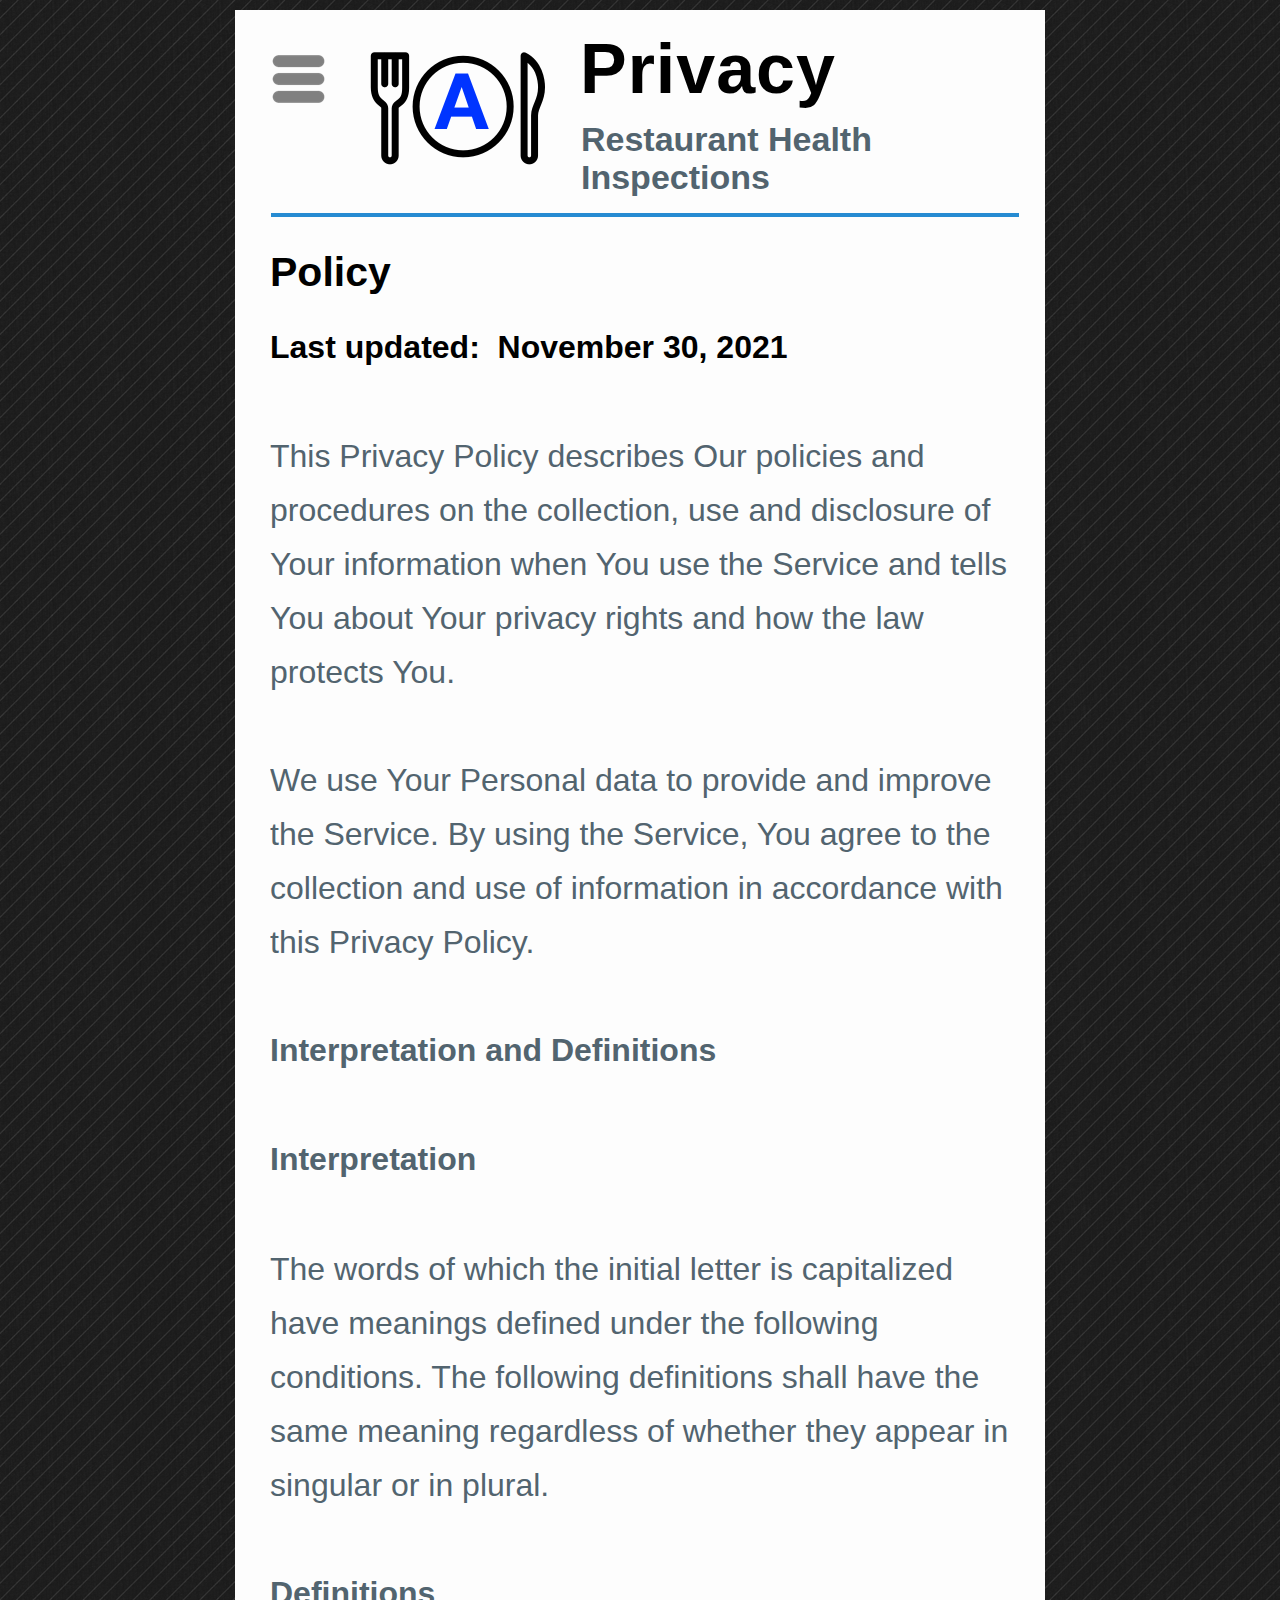
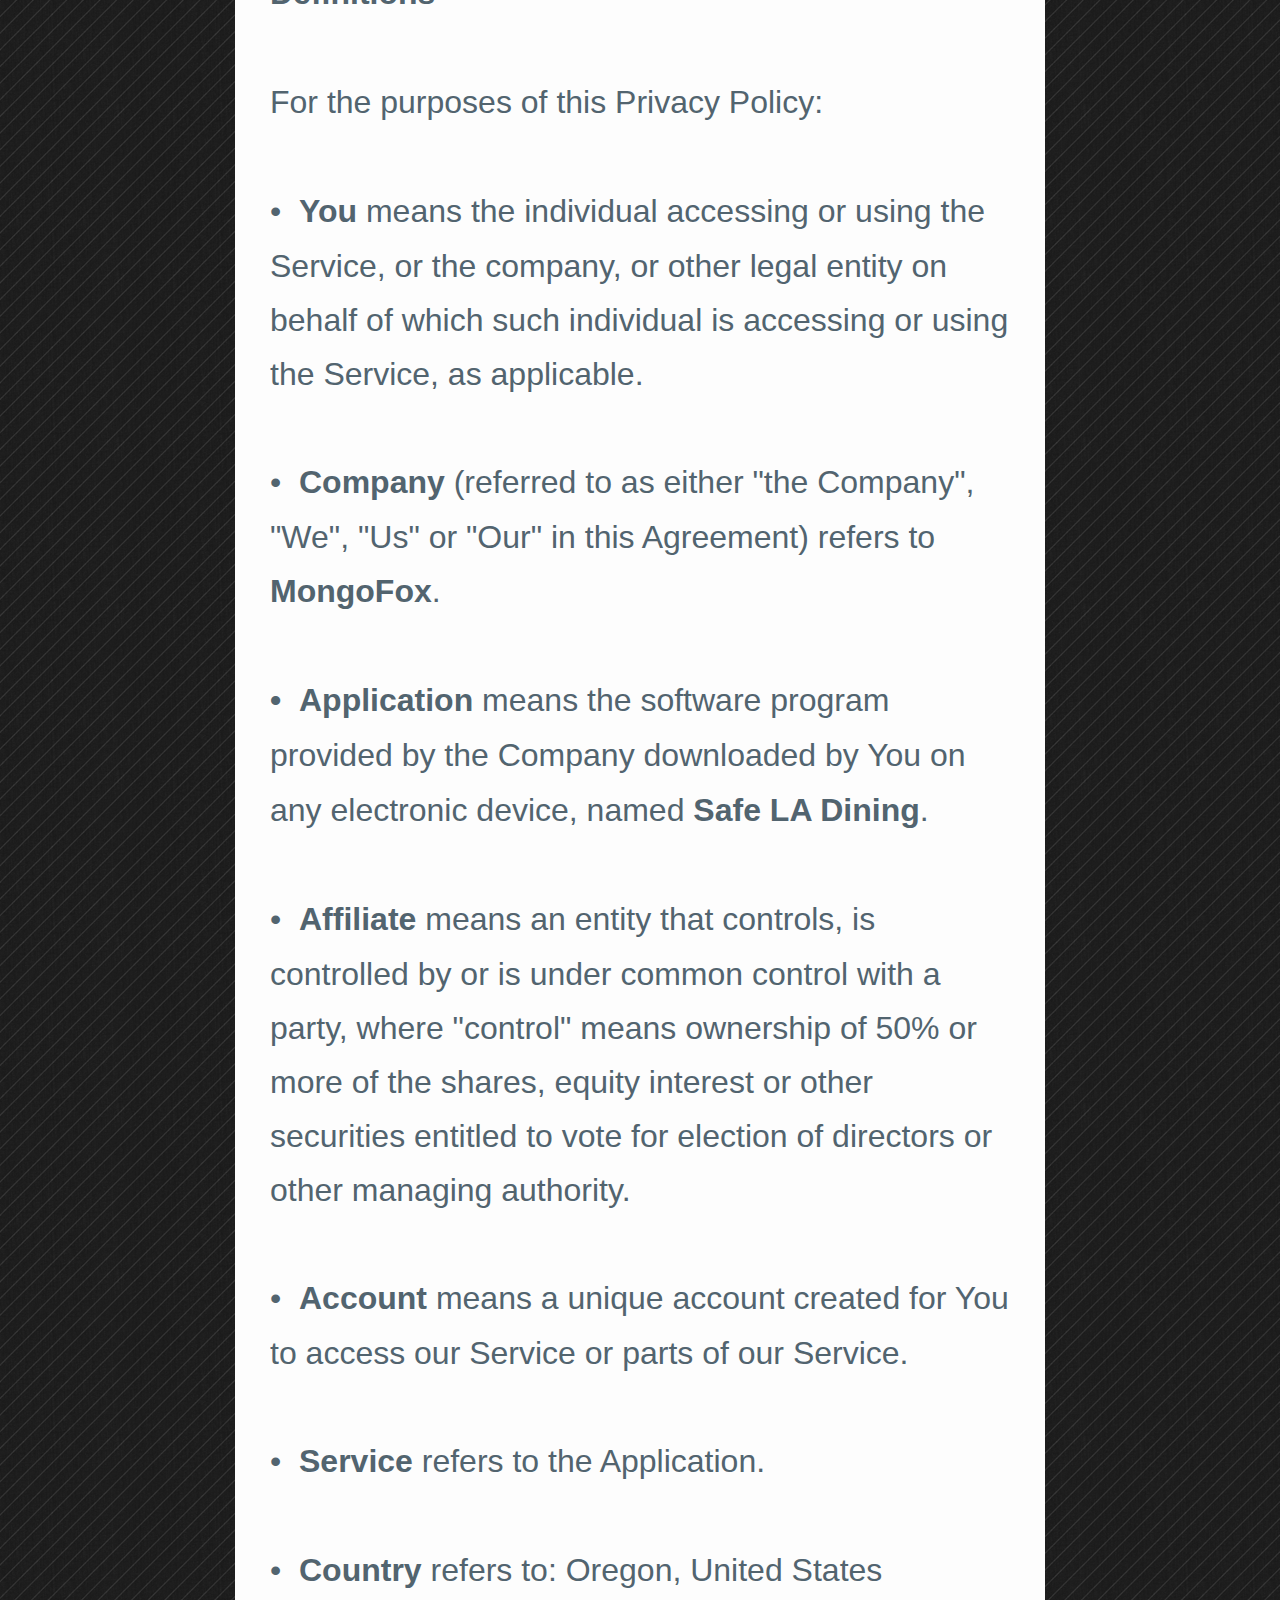
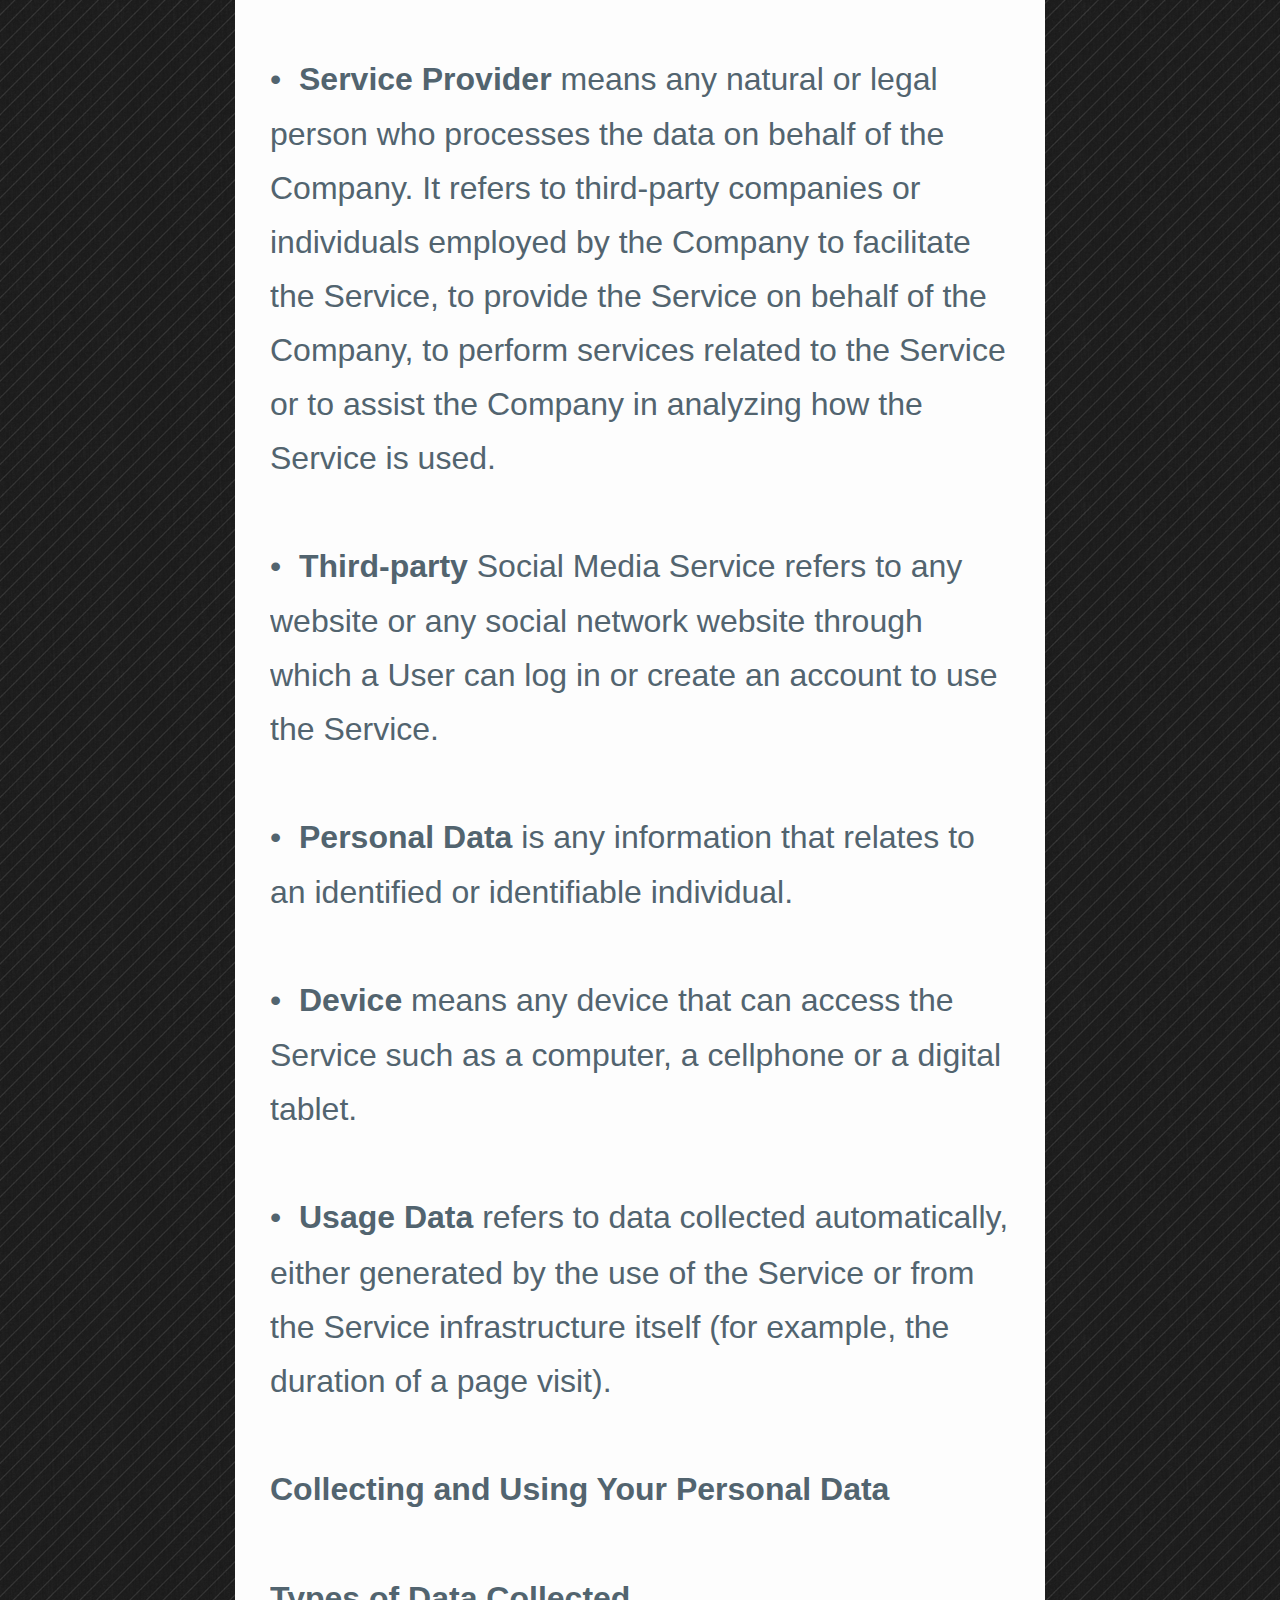
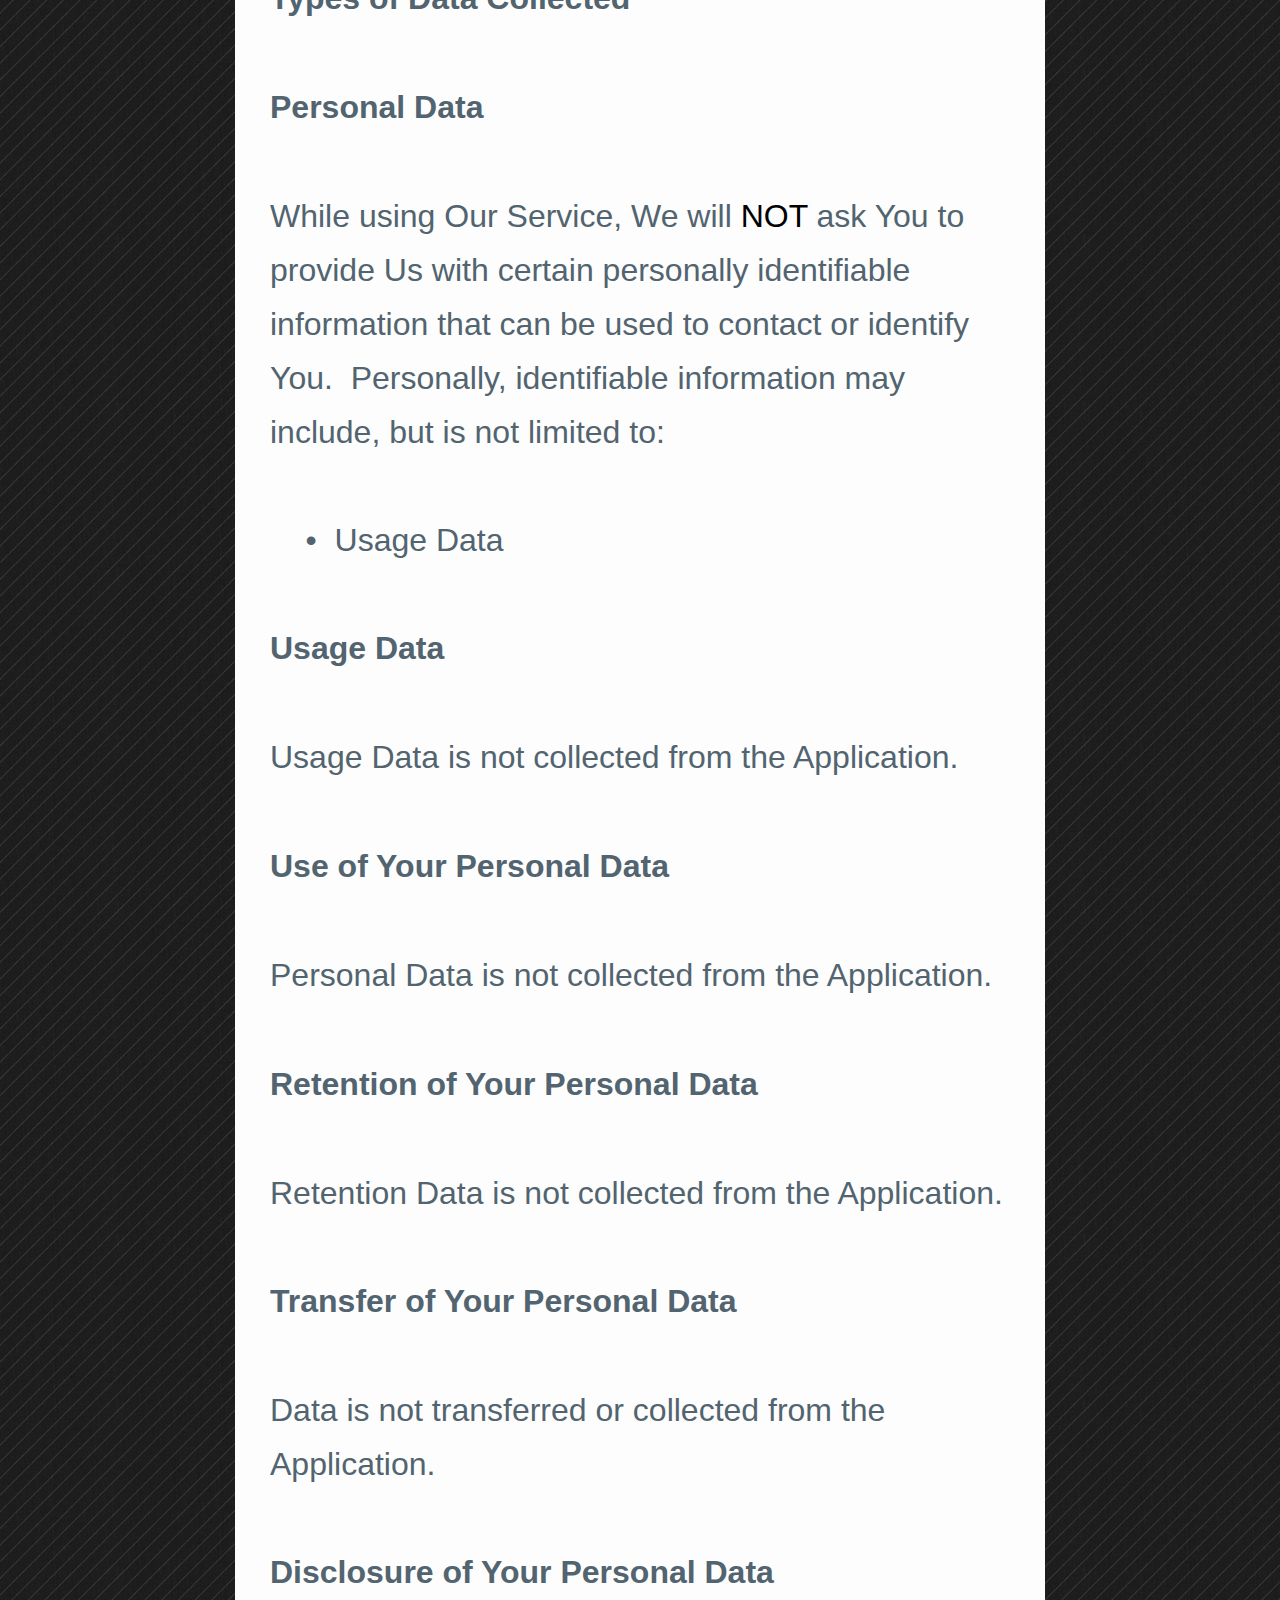
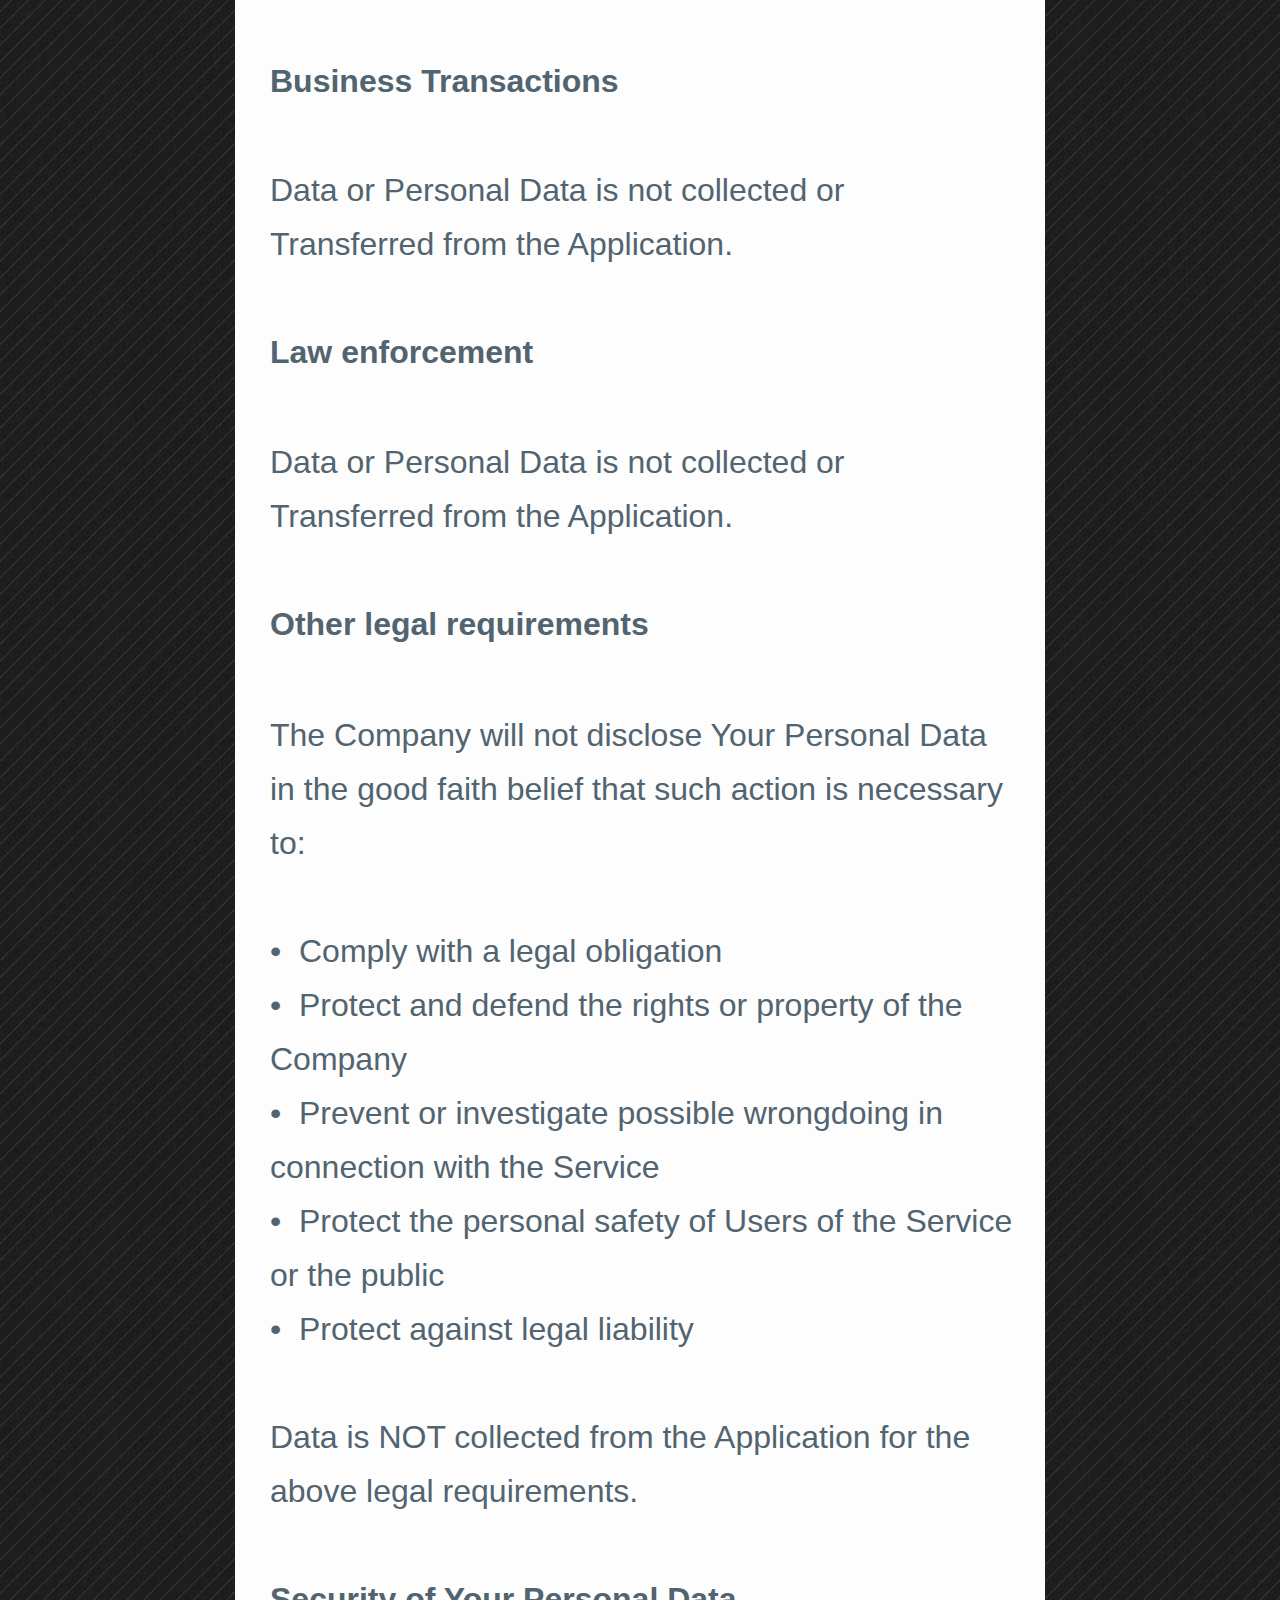
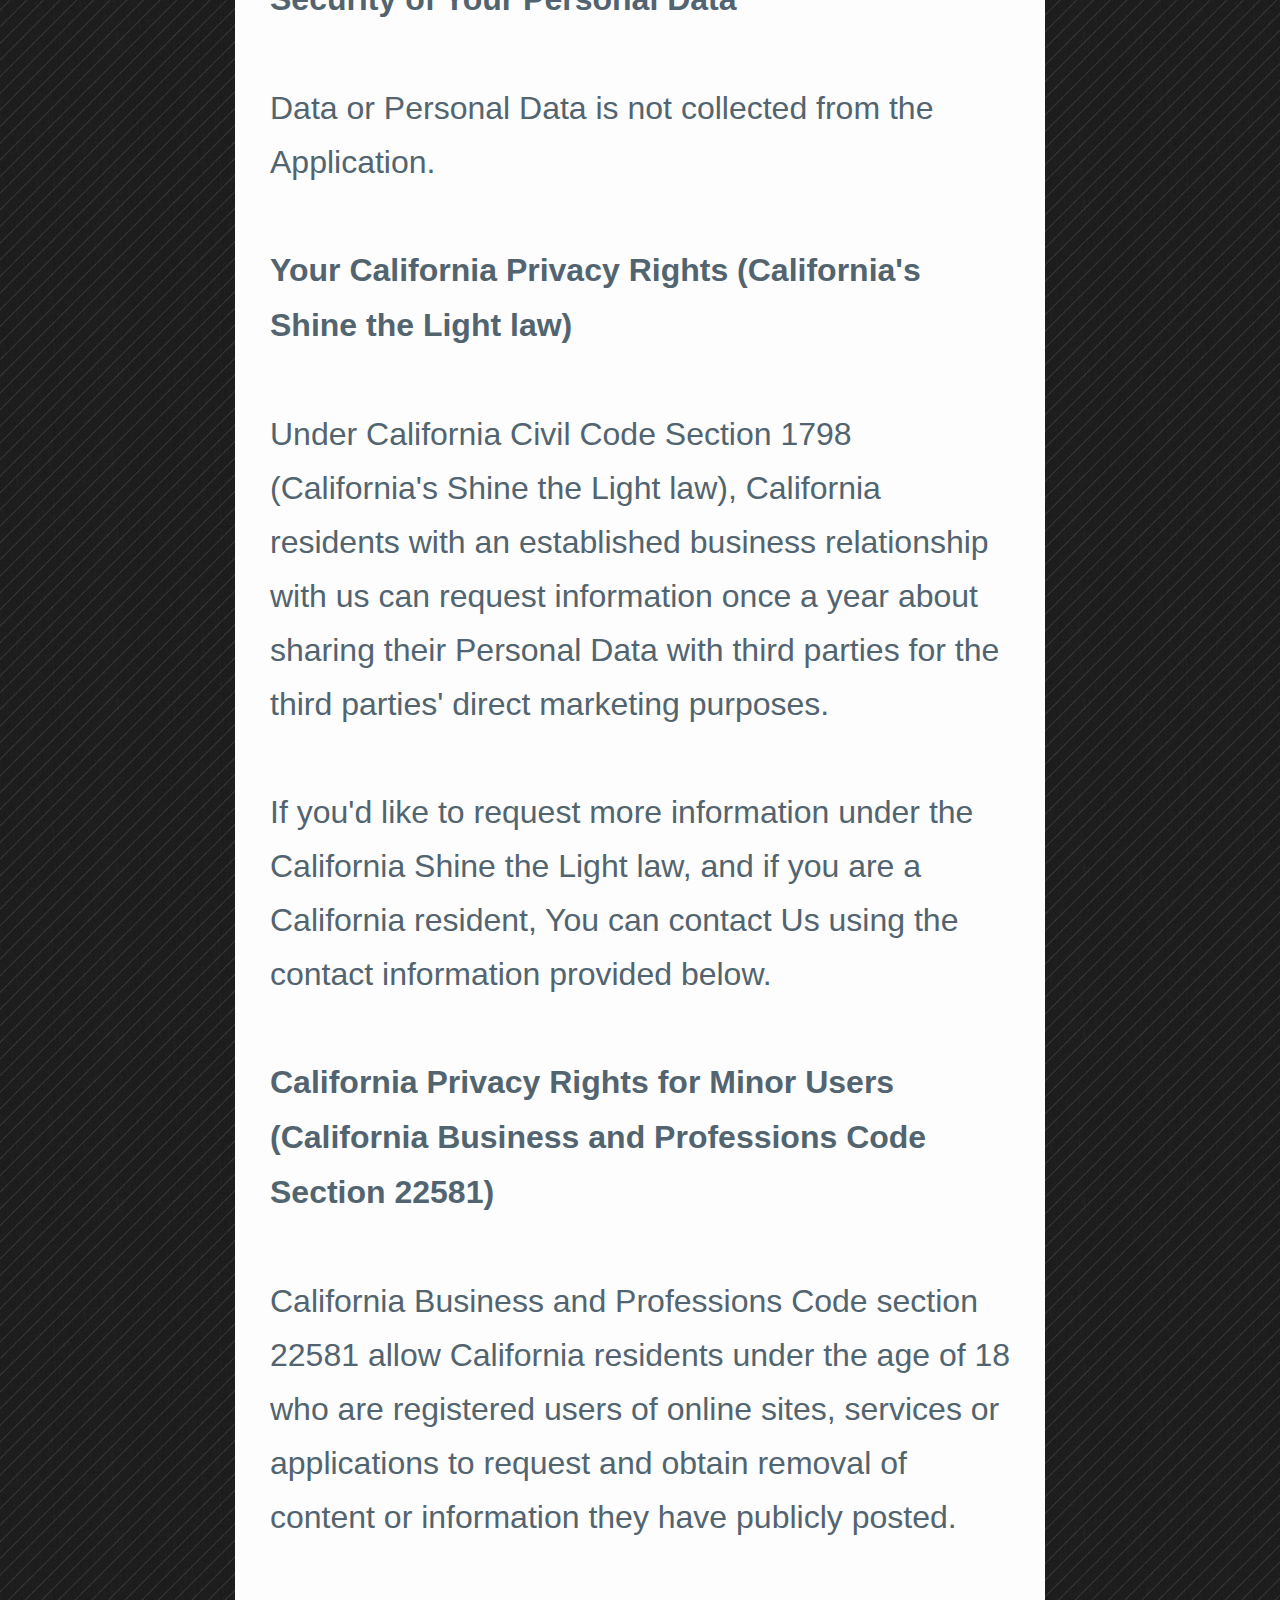
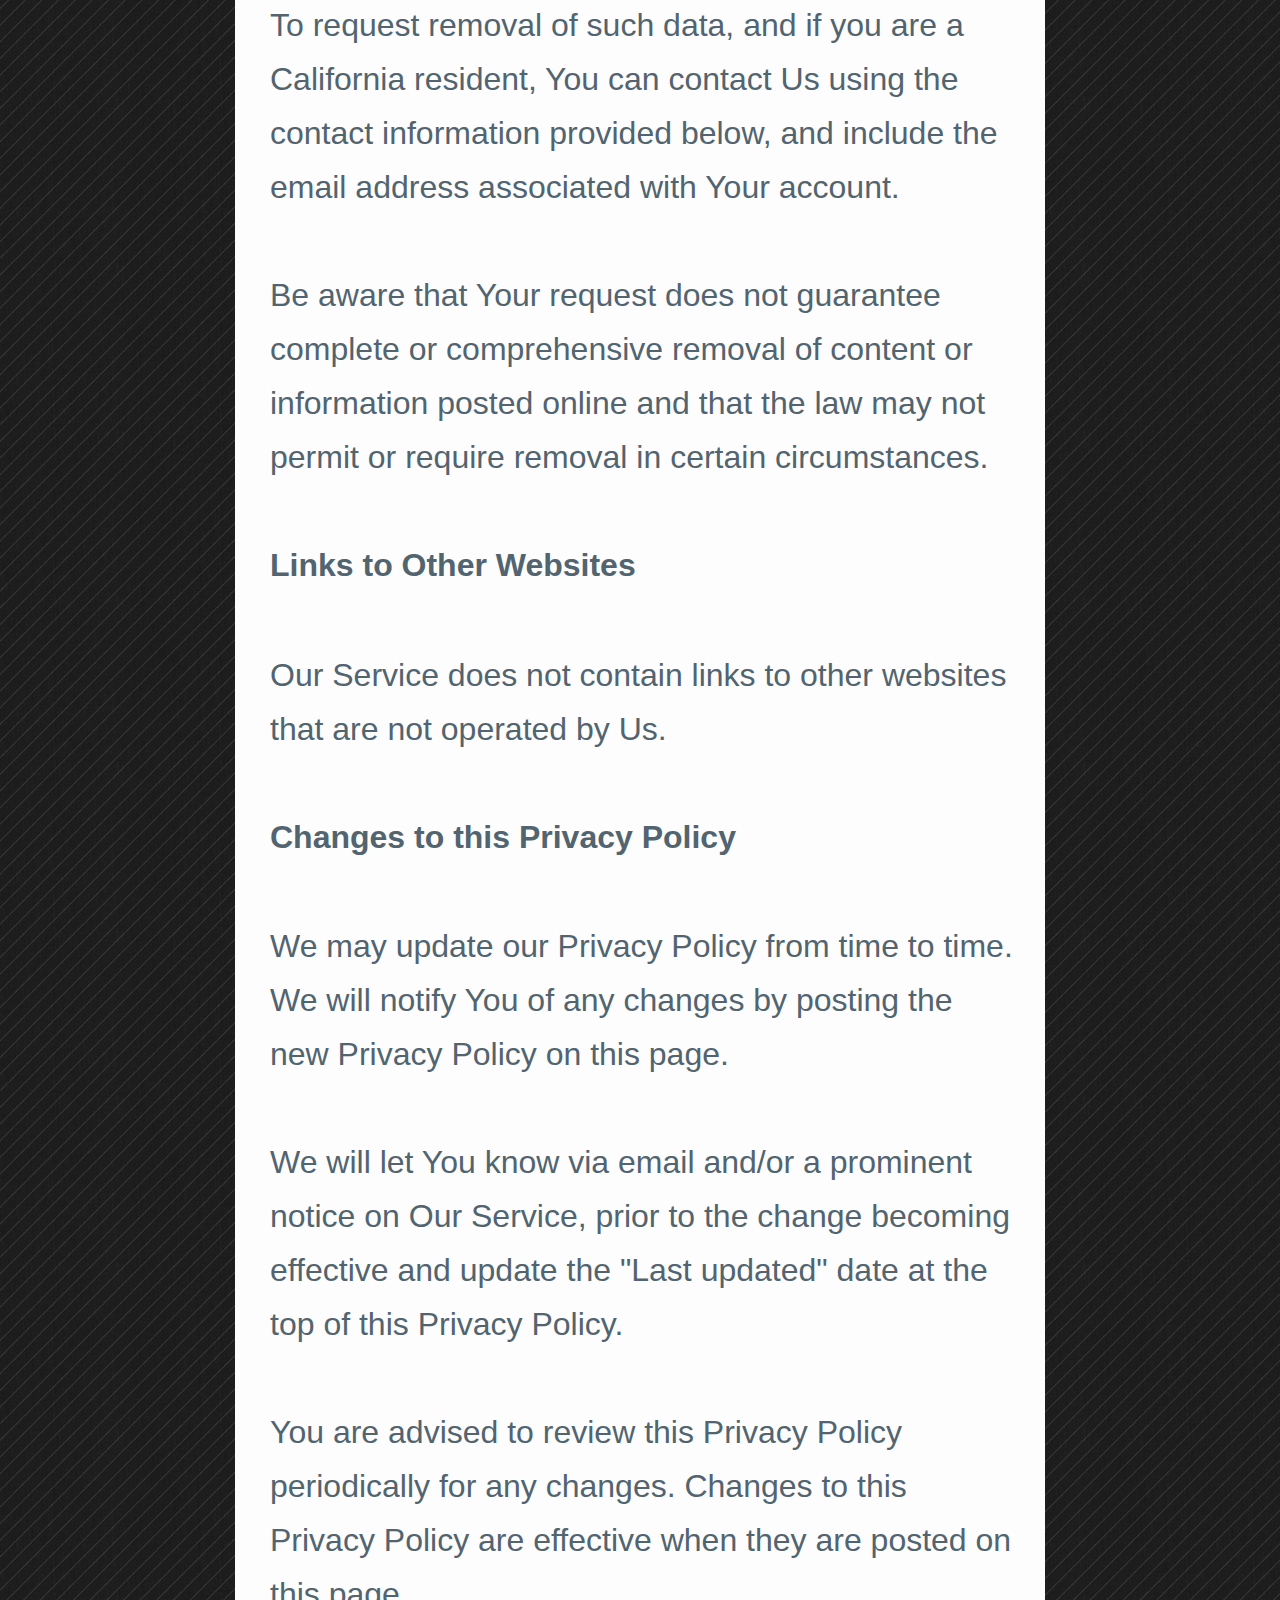
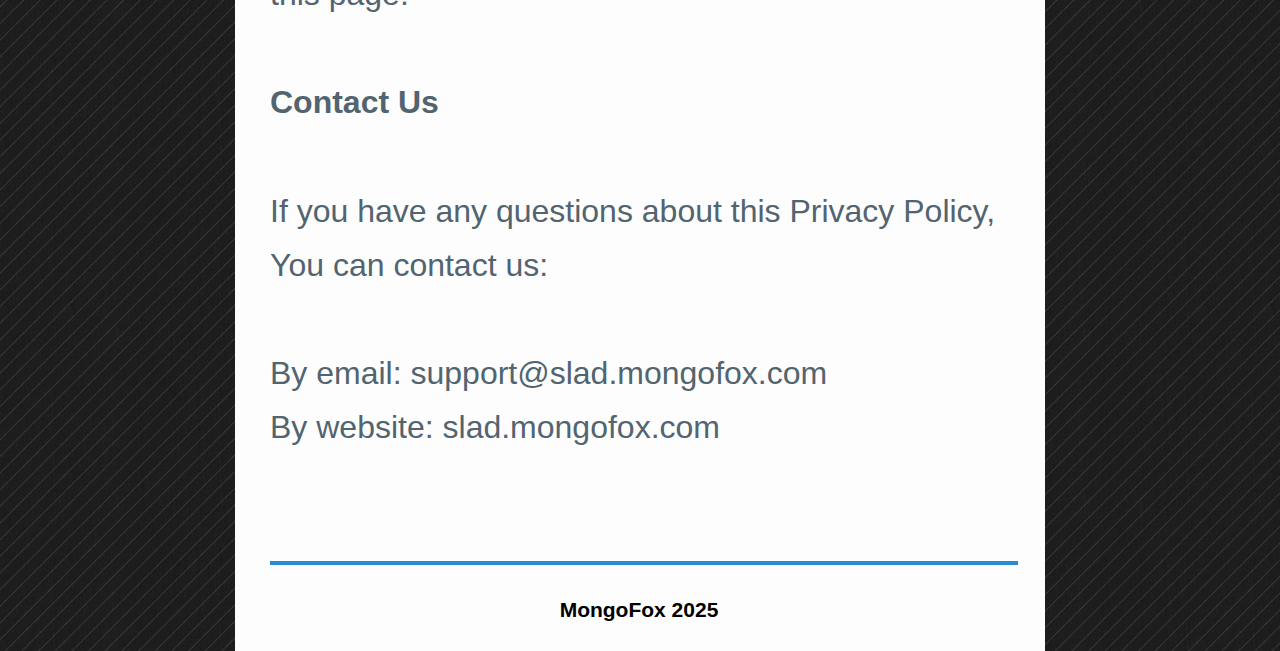
<file: docs/privacy.html>
<!DOCTYPE html>
<html>
<head>
<meta charset="UTF-8">
<title>Privacy</title>
<meta name="referrer" content="same-origin">
<meta name="robots" content="max-image-preview:large">
<meta name="viewport" content="width=960">
<style>html,body{-webkit-text-zoom:reset !important}@font-face{font-display:block;font-family:"Lato 2";src:url('css/Lato-Regular.woff2') format('woff2'),url('css/Lato-Regular.woff') format('woff');font-weight:400}body>div{font-size:0}p,span,h1,h2,h3,h4,h5,h6,a,li{margin:0;word-spacing:normal;word-wrap:break-word;-ms-word-wrap:break-word;pointer-events:auto;-ms-text-size-adjust:none !important;-moz-text-size-adjust:none !important;-webkit-text-size-adjust:none !important;text-size-adjust:none !important;max-height:10000000px}sup{font-size:inherit;vertical-align:baseline;position:relative;top:-0.4em}sub{font-size:inherit;vertical-align:baseline;position:relative;top:0.4em}ul{display:block;word-spacing:normal;word-wrap:break-word;line-break:normal;list-style-type:none;padding:0;margin:0;-moz-padding-start:0;-khtml-padding-start:0;-webkit-padding-start:0;-o-padding-start:0;-padding-start:0;-webkit-margin-before:0;-webkit-margin-after:0}li{display:block;white-space:normal}[data-marker]::before{content:attr(data-marker) ' ';-webkit-user-select:none;-khtml-user-select:none;-moz-user-select:none;-ms-user-select:none;-o-user-select:none;user-select:none;text-wrap:nowrap}li p{-webkit-touch-callout:none;-webkit-user-select:none;-khtml-user-select:none;-moz-user-select:none;-ms-user-select:none;-o-user-select:none;user-select:none}form{display:inline-block}a{text-decoration:inherit;color:inherit;-webkit-tap-highlight-color:rgba(0,0,0,0)}textarea{resize:none}.shm-l{float:left;clear:left}.shm-r{float:right;clear:right;shape-outside:content-box}.btf{display:none}.plyr{min-width:0 !important}html{font-family:sans-serif}body{font-size:0;margin:0;--z:1;zoom:var(--z)}audio,video{display:inline-block;vertical-align:baseline}audio:not([controls]){display:none;height:0}[hidden],template{display:none}a{background:0 0;outline:0}b,strong{font-weight:700}dfn{font-style:italic}h1,h2,h3,h4,h5,h6{font-size:1em;line-height:1;margin:0}img{border:0}svg:not(:root){overflow:hidden}button,input,optgroup,select,textarea{color:inherit;font:inherit;margin:0}button{overflow:visible}button,select{text-transform:none}button,html input[type=button],input[type=submit]{-webkit-appearance:button;cursor:pointer;box-sizing:border-box;white-space:normal}input[type=date],input[type=email],input[type=number],input[type=password],input[type=text],textarea{-webkit-appearance:none;appearance:none;box-sizing:border-box}button[disabled],html input[disabled]{cursor:default}button::-moz-focus-inner,input::-moz-focus-inner{border:0;padding:0}input{line-height:normal}input[type=checkbox],input[type=radio]{box-sizing:border-box;padding:0}input[type=number]::-webkit-inner-spin-button,input[type=number]::-webkit-outer-spin-button{height:auto}input[type=search]{-webkit-appearance:textfield;-moz-box-sizing:content-box;-webkit-box-sizing:content-box;box-sizing:content-box}input[type=search]::-webkit-search-cancel-button,input[type=search]::-webkit-search-decoration{-webkit-appearance:none}textarea{overflow:auto;box-sizing:border-box;border-color:#ddd}optgroup{font-weight:700}table{border-collapse:collapse;border-spacing:0}td,th{padding:0}blockquote{margin-block-start:0;margin-block-end:0;margin-inline-start:0;margin-inline-end:0}:-webkit-full-screen-ancestor:not(iframe){-webkit-clip-path:initial !important}
html{-webkit-font-smoothing:antialiased; -moz-osx-font-smoothing:grayscale}.menu-content{cursor:pointer;position:relative}li{-webkit-tap-highlight-color:rgba(0,0,0,0)}
#b{background:#000 url(images/v/pinstriped_suit.png) repeat center top}.ps37{position:relative;margin-top:10px}.v9{display:block}.s45{width:960px;margin-left:auto;margin-right:auto;min-height:11841px}.z31{pointer-events:none}.v10{display:inline-block;vertical-align:top}.ps38{position:relative;margin-left:75px;margin-top:0}.s46{min-width:810px;width:810px;min-height:11841px}.c12{border:0;-webkit-border-radius:0;-moz-border-radius:0;border-radius:0;background-color:#fdfdfd}.z32{z-index:1}.ps39{position:relative;margin-left:32px;margin-top:17px}.s47{min-width:755px;width:755px;min-height:175px}.v11{display:inline-block;vertical-align:top;overflow:visible}.ps40{position:relative;margin-left:0;margin-top:20px}.s48{min-width:64px;width:64px;height:64px}.z33{z-index:10;pointer-events:auto}.ps41{position:relative;margin-left:0;margin-top:0}.s49{min-width:64px;width:64px;min-height:64px;height:64px}.m3{padding:0px 0px 0px 0px}.mcv3{display:inline-block}.s50{min-width:64px;width:64px;min-height:64px}.c13{border:0;-webkit-border-radius:0;-moz-border-radius:0;border-radius:0;background-color:transparent;background-repeat:no-repeat;background-position:50% 50%;background-size:contain;background-image:url(images/a/hamburger-gray-64.png)}.ps42{position:relative;margin-left:0;margin-top:22px}.s51{min-width:64px;width:64px;overflow:hidden;height:19px}.z34{pointer-events:auto}.p5{text-indent:0;padding-bottom:0;padding-right:0;text-align:center}.f18{font-family:"Lato 2";font-size:12px;font-size:calc(12px * var(--f));line-height:1.334;font-weight:400;font-style:normal;text-decoration:none;text-transform:none;letter-spacing:normal;color:transparent;background-color:initial;text-shadow:none}.v12{display:none}.s52{min-width:364px;width:364px;min-height:525px;height:525px}.z35{z-index:9999}.ml3{outline:0}.s53{min-width:364px;width:364px;height:117px;box-shadow:13px 13px 4px rgba(0,0,0,0.4);-webkit-border-radius:14px;-moz-border-radius:14px;border-radius:14px}.s54{min-width:358px;width:358px;min-height:111px}.c15{border:3px double #000;background-clip:padding-box;-webkit-border-radius:14px;-moz-border-radius:14px;border-radius:14px;background-color:#268bd2}.ps43{position:relative;margin-left:0;margin-top:17px}.s55{min-width:358px;width:358px;overflow:hidden;height:77px}.f19{font-family:"Helvetica Neue", Helvetica, Arial, sans-serif;font-size:63px;font-size:calc(63px * var(--f));line-height:1.096;font-weight:700;font-style:normal;text-decoration:none;text-transform:none;letter-spacing:normal;color:#fdfdfd;background-color:initial;text-shadow:2px 2px 1px #000}.ps44{position:relative;margin-left:0;margin-top:19px}.ps45{position:relative;margin-left:26px;margin-top:9px}.s56{min-width:200px;width:200px;min-height:150px;height:150px}.z36{z-index:7;pointer-events:auto}.a3{display:block}.i4{position:absolute;left:0;width:200px;height:129px;top:10px;border:0}.ps46{position:relative;margin-left:23px;margin-top:0}.s57{min-width:440px;width:440px;overflow:hidden;height:89px}.z37{z-index:8;pointer-events:auto}.p6{text-indent:0;padding-bottom:0;padding-right:0;text-align:left}.f20{font-family:"Helvetica Neue", sans-serif;font-size:70px;font-size:calc(70px * var(--f));line-height:1.215;font-weight:700;font-style:normal;text-decoration:none;text-transform:none;letter-spacing:0.97px;color:#000;background-color:initial;text-shadow:none}.ps47{position:relative;margin-left:314px;margin-top:-66px}.s58{min-width:441px;width:441px;overflow:hidden;height:82px}.z38{z-index:9;pointer-events:auto}.f21{font-family:"Helvetica Neue", sans-serif;font-size:34px;font-size:calc(34px * var(--f));line-height:1.119;font-weight:700;font-style:normal;text-decoration:none;text-transform:none;letter-spacing:normal;color:#52646f;background-color:initial;text-shadow:none}.ps48{position:relative;margin-left:36px;margin-top:11px}.s59{min-width:748px;width:748px;min-height:4px;-ms-transform:scale(1, -1);-moz-transform:scale(1, -1);-webkit-transform:scale(1, -1);transform:scale(1, -1)}.c16{border:0;-webkit-border-radius:0;-moz-border-radius:0;border-radius:0;background-color:#268bd2}.z39{z-index:5}.ps49{position:relative;margin-left:35px;margin-top:20px}.s60{min-width:743px;width:743px;overflow:hidden;height:73px}.z40{z-index:2;pointer-events:auto}.f22{font-family:"Helvetica Neue", sans-serif;font-size:41px;font-size:calc(41px * var(--f));line-height:1.708;font-weight:700;font-style:normal;text-decoration:none;text-transform:none;letter-spacing:normal;color:#000;background-color:initial;text-shadow:none}.ps50{position:relative;margin-left:35px;margin-top:10px}.s61{min-width:743px;width:743px;overflow:hidden;height:11408px}.z41{z-index:4;pointer-events:auto}.f23{font-family:"Helvetica Neue", sans-serif;font-size:32px;font-size:calc(32px * var(--f));line-height:1.720;font-weight:700;font-style:normal;text-decoration:none;text-transform:none;letter-spacing:normal;color:#000;background-color:initial;text-shadow:none}.f24{font-family:"Helvetica Neue", sans-serif;font-size:32px;font-size:calc(32px * var(--f));line-height:1.688;font-weight:400;font-style:normal;text-decoration:none;text-transform:none;letter-spacing:normal;color:#52646f;background-color:initial;text-shadow:none}.f25{font-family:"Helvetica Neue", sans-serif;font-size:32px;font-size:calc(32px * var(--f));line-height:1.720;font-weight:700;font-style:normal;text-decoration:none;text-transform:none;letter-spacing:normal;color:#52646f;background-color:initial;text-shadow:none}.f26{font-family:"Helvetica Neue", sans-serif;font-size:32px;font-size:calc(32px * var(--f));line-height:1.688;font-weight:400;font-style:normal;text-decoration:none;text-transform:none;letter-spacing:normal;color:#677a85;background-color:initial;text-shadow:none}.f27{font-family:"Helvetica Neue", sans-serif;font-size:32px;font-size:calc(32px * var(--f));line-height:1.688;font-weight:400;font-style:normal;text-decoration:none;text-transform:none;letter-spacing:normal;color:#000;background-color:initial;text-shadow:none}.f28{font-family:"Helvetica Neue", sans-serif;font-size:32px;font-size:calc(32px * var(--f));line-height:1.720;font-weight:700;font-style:normal;text-decoration:none;text-transform:none;letter-spacing:normal;color:#b8c8d2;background-color:initial;text-shadow:none}.f29{font-family:"Helvetica Neue", sans-serif;font-size:32px;font-size:calc(32px * var(--f));line-height:1.688;font-weight:400;font-style:normal;text-decoration:none;text-transform:none;letter-spacing:normal;color:#b8c8d2;background-color:initial;text-shadow:none}.f30{font-family:"Helvetica Neue", sans-serif;font-size:32px;font-size:calc(32px * var(--f));line-height:1.720;font-weight:700;font-style:normal;text-decoration:none;text-transform:none;letter-spacing:normal;color:#677a85;background-color:initial;text-shadow:none}.ps51{position:relative;margin-left:35px;margin-top:33px}.z42{z-index:6}.ps52{position:relative;margin-left:214px;margin-top:27px}.s62{min-width:380px;width:380px;overflow:hidden;height:36px}.z43{z-index:3;pointer-events:auto}.f31{font-family:"Helvetica Neue", sans-serif;font-size:21px;font-size:calc(21px * var(--f));line-height:1.715;font-weight:700;font-style:normal;text-decoration:none;text-transform:none;letter-spacing:normal;color:#000;background-color:initial;text-shadow:none}@media (min-width:960px) and (-webkit-min-device-pixel-ratio:1.7), (min-width:960px) and (min-resolution:144dpi) {.c13{background-image:url(images/r/hamburger-gray-128.png)}}</style>
<link onload="this.media='all';this.onload=null;" rel="stylesheet" href="css/site.5daf63.css" media="print">
<noscript><link rel="stylesheet" href="css/site.5daf63.css" type="text/css"></noscript>
</head>
<body style="--sw:0px" id="b">
<script>!function(){var e=document.body;"0"===e.style.getPropertyValue("--sw")&&e.style.setProperty("--sw","0px");var t=document.createElement("P");t.innerHTML="&nbsp;",t.style.cssText="position:fixed;visible:hidden;font-size:100px;zoom:1",e.appendChild(t);var n=function(t){return function(){var n=Math.trunc(1e4/parseFloat(window.getComputedStyle(t).getPropertyValue("font-size")))/100;n!=e.style.getPropertyValue("--f")&&e.style.setProperty("--f",n)}}(t);if("ResizeObserver"in window)new ResizeObserver(n).observe(t);else if("requestAnimationFrame"in window){var r=function(){n(),requestAnimationFrame(r)};requestAnimationFrame(r)}else setInterval(n,100)}()</script>

<div class="ps37 v9 s45 z31">
<div class="v10 ps38 s46 c12 z32">
<div class="v10 ps39 s47">
<div class="v11 ps40 s48 z33">
<ul class="menu-dropdown v10 ps41 s49 m3" id="m3">
<li class="v9 ps41 s48">
<div class="menu-content mcv3">
<div class="v10 ps41 s50 c13 z31">
<div class="v10 ps42 s51 c14 z34">
<p class="p5 f18">Menu</p>
</div>
</div>
</div>
<ul class="menu-dropdown-1 v12 ps41 s52 m3 z35">
<li class="v9 ps41 s53">
<a href="./" class="ml3"><div class="menu-content mcv3"><div class="v10 ps41 s54 c15 z31"><div class="v10 ps43 s55 c14 z34"><p class="p5 f19">Home</p></div></div></div></a>
</li>
<li class="v9 ps44 s53">
<a href="support.html" class="ml3"><div class="menu-content mcv3"><div class="v10 ps41 s54 c15 z31"><div class="v10 ps43 s55 c14 z34"><p class="p5 f19">Support</p></div></div></div></a>
</li>
<li class="v9 ps44 s53">
<a href="#" class="ml3"><div class="menu-content mcv3"><div class="v10 ps41 s54 c15 z31"><div class="v10 ps43 s55 c14 z34"><p class="p5 f19">Privacy</p></div></div></div></a>
</li>
<li class="v9 ps44 s53">
<a href="disclaimer.html" class="ml3"><div class="menu-content mcv3"><div class="v10 ps41 s54 c15 z31"><div class="v10 ps43 s55 c14 z34"><p class="p5 f19">Disclaimer</p></div></div></div></a>
</li>
</ul>
</li>
</ul>
</div>
<div class="v10 ps45 s56 c14 z36">
<a href="./" class="a3"><picture><source srcset="images/8/webinappplateiconlightmode-200.png 1x"><img src="images/8/webinappplateiconlightmode-200.png" class="i4"></picture></a>
</div>
<div class="v10 ps46 s57 c14 z37">
<h1 class="p6"><a href="./" class="f20">Privacy</a></h1>
</div>
<div class="v10 ps47 s58 c14 z38">
<p class="p6"><a href="./" class="f21">Restaurant Health Inspections</a></p>
</div>
</div>
<div class="v10 ps48 s59 c16 z39"></div>
<div class="v10 ps49 s60 c14 z40">
<p class="p6 f22">Policy</p>
</div>
<div class="v10 ps50 s61 c14 z41">
<p class="p6 f23">Last updated:&nbsp;&nbsp;November 30, 2021</p>
<p class="p6 f24"><br></p>
<p class="p6 f24">This Privacy Policy describes Our policies and procedures on the collection, use and disclosure of Your information when You use the Service and tells You about Your privacy rights and how the law protects You.</p>
<p class="p6 f24"><br></p>
<p class="p6 f24">We use Your Personal data to provide and improve the Service. By using the Service, You agree to the collection and use of information in accordance with this Privacy Policy.</p>
<p class="p6 f24"><br></p>
<p class="p6 f25">Interpretation and Definitions</p>
<p class="p6 f24"><br></p>
<p class="p6 f25">Interpretation</p>
<p class="p6 f25"><br></p>
<p class="p6 f24">The words of which the initial letter is capitalized have meanings defined under the following conditions. The following definitions shall have the same meaning regardless of whether they appear in singular or in plural.</p>
<p class="p6 f24"><br></p>
<p class="p6 f25">Definitions</p>
<p class="p6 f24"><br></p>
<p class="p6 f24">For the purposes of this Privacy Policy:</p>
<p class="p6 f24"><br></p>
<p class="p6 f24">&bull;<span class="f25">&nbsp;&nbsp;You</span> means the individual accessing or using the Service, or the company, or other legal entity on behalf of which such individual is accessing or using the Service, as applicable.</p>
<p class="p6 f24"><br></p>
<p class="p6 f24">&bull;<span class="f25">&nbsp;&nbsp;Company</span> (referred to as either &quot;the Company&quot;, &quot;We&quot;, &quot;Us&quot; or &quot;Our&quot; in this Agreement) refers to <span class="f25">MongoFox</span>.</p>
<p class="p6 f24"><br></p>
<p class="p6 f25">&bull;&nbsp;&nbsp;Application<span class="f24"> means the software program provided by the Company downloaded by You on any electronic device, named </span>Safe LA Dining<span class="f24">.</span></p>
<p class="p6 f24"><br></p>
<p class="p6 f24">&bull;<span class="f25">&nbsp;&nbsp;Affiliate</span> means an entity that controls, is controlled by or is under common control with a party, where &quot;control&quot; means ownership of 50% or more of the shares, equity interest or other securities entitled to vote for election of directors or other managing authority.</p>
<p class="p6 f24"><br></p>
<p class="p6 f24">&bull;<span class="f25">&nbsp;&nbsp;Account </span>means a unique account created for You to access our Service or parts of our Service.</p>
<p class="p6 f24"><br></p>
<p class="p6 f24">&bull;<span class="f25">&nbsp;&nbsp;Service</span> refers to the Application.</p>
<p class="p6 f24"><br></p>
<p class="p6 f24">&bull;<span class="f25">&nbsp;&nbsp;Country </span>refers to: Oregon, United States</p>
<p class="p6 f24"><br></p>
<p class="p6 f24">&bull;<span class="f25">&nbsp;&nbsp;Service Provider</span> means any natural or legal person who processes the data on behalf of the Company. It refers to third-party companies or individuals employed by the Company to facilitate the Service, to provide the Service on behalf of the Company, to perform services related to the Service or to assist the Company in analyzing how the Service is used.</p>
<p class="p6 f24"><br></p>
<p class="p6 f24">&bull;<span class="f25">&nbsp;&nbsp;Third-party</span> Social Media Service refers to any website or any social network website through which a User can log in or create an account to use the Service.</p>
<p class="p6 f24"><br></p>
<p class="p6 f24">&bull;<span class="f25">&nbsp;&nbsp;Personal Data</span> is any information that relates to an identified or identifiable individual.</p>
<p class="p6 f24"><br></p>
<p class="p6 f24">&bull;<span class="f25">&nbsp;&nbsp;Device</span> means any device that can access the Service such as a computer, a cellphone or a digital tablet.</p>
<p class="p6 f24"><br></p>
<p class="p6 f24">&bull;<span class="f25">&nbsp;&nbsp;Usage Data</span> refers to data collected automatically, either generated by the use of the Service or from the Service infrastructure itself (for example, the duration of a page visit).</p>
<p class="p6 f24"><br></p>
<p class="p6 f25">Collecting and Using Your Personal Data</p>
<p class="p6 f24"><br></p>
<p class="p6 f25">Types of Data Collected</p>
<p class="p6 f24"><br></p>
<p class="p6 f25">Personal Data</p>
<p class="p6 f26"><br></p>
<p class="p6 f24">While using Our Service, We will <span class="f27">NOT</span> ask You to provide Us with certain personally identifiable information that can be used to contact or identify You.&nbsp;&nbsp;Personally, identifiable information may include, but is not limited to:</p>
<p class="p6 f24"><br></p>
<p class="p6 f24">&nbsp;&nbsp;&nbsp;&nbsp;&bull;&nbsp;&nbsp;Usage Data</p>
<p class="p6 f24"><br></p>
<p class="p6 f25">Usage Data</p>
<p class="p6 f26"><br></p>
<p class="p6 f24">Usage Data is not collected from the Application.</p>
<p class="p6 f28"><br></p>
<p class="p6 f25">Use of Your Personal Data</p>
<p class="p6 f26"><br></p>
<p class="p6 f24">Personal Data is not collected from the Application.</p>
<p class="p6 f28"><br></p>
<p class="p6 f25">Retention of Your Personal Data</p>
<p class="p6 f26"><br></p>
<p class="p6 f24">Retention Data is not collected from the Application.</p>
<p class="p6 f26"><br></p>
<p class="p6 f25">Transfer of Your Personal Data</p>
<p class="p6 f26"><br></p>
<p class="p6 f24">Data is not transferred or collected from the Application.</p>
<p class="p6 f26"><br></p>
<p class="p6 f25">Disclosure of Your Personal Data</p>
<p class="p6 f24"><br></p>
<p class="p6 f25">Business Transactions</p>
<p class="p6 f29"><br></p>
<p class="p6 f24">Data or Personal Data is not collected or Transferred from the Application.</p>
<p class="p6 f26"><br></p>
<p class="p6 f25">Law enforcement</p>
<p class="p6 f30"><br></p>
<p class="p6 f24">Data or Personal Data is not collected or Transferred from the Application.</p>
<p class="p6 f26"><br></p>
<p class="p6 f25">Other legal requirements</p>
<p class="p6 f30"><br></p>
<p class="p6 f24">The Company will not disclose Your Personal Data in the good faith belief that such action is necessary to:</p>
<p class="p6 f24"><br></p>
<p class="p6 f24">&bull;&nbsp;&nbsp;Comply with a legal obligation</p>
<p class="p6 f24">&bull;&nbsp;&nbsp;Protect and defend the rights or property of the Company</p>
<p class="p6 f24">&bull;&nbsp;&nbsp;Prevent or investigate possible wrongdoing in connection with the Service</p>
<p class="p6 f24">&bull;&nbsp;&nbsp;Protect the personal safety of Users of the Service or the public</p>
<p class="p6 f24">&bull;&nbsp;&nbsp;Protect against legal liability</p>
<p class="p6 f24"><br></p>
<p class="p6 f24">Data is NOT collected from the Application for the above legal requirements.</p>
<p class="p6 f24"><br></p>
<p class="p6 f25">Security of Your Personal Data</p>
<p class="p6 f26"><br></p>
<p class="p6 f24">Data or Personal Data is not collected from the Application.</p>
<p class="p6 f26"><br></p>
<p class="p6 f25">Your California Privacy Rights (California's Shine the Light law)</p>
<p class="p6 f26"><br></p>
<p class="p6 f24">Under California Civil Code Section 1798 (California's Shine the Light law), California residents with an established business relationship with us can request information once a year about sharing their Personal Data with third parties for the third parties' direct marketing purposes.</p>
<p class="p6 f24"><br></p>
<p class="p6 f24">If you'd like to request more information under the California Shine the Light law, and if you are a California resident, You can contact Us using the contact information provided below.</p>
<p class="p6 f26"><br></p>
<p class="p6 f25">California Privacy Rights for Minor Users (California Business and Professions Code Section 22581)</p>
<p class="p6 f26"><br></p>
<p class="p6 f24">California Business and Professions Code section 22581 allow California residents under the age of 18 who are registered users of online sites, services or applications to request and obtain removal of content or information they have publicly posted.</p>
<p class="p6 f24"><br></p>
<p class="p6 f24">To request removal of such data, and if you are a California resident, You can contact Us using the contact information provided below, and include the email address associated with Your account.</p>
<p class="p6 f24"><br></p>
<p class="p6 f24">Be aware that Your request does not guarantee complete or comprehensive removal of content or information posted online and that the law may not permit or require removal in certain circumstances.</p>
<p class="p6 f24"><br></p>
<p class="p6 f25">Links to Other Websites</p>
<p class="p6 f26"><br></p>
<p class="p6 f24">Our Service does not contain links to other websites that are not operated by Us.</p>
<p class="p6 f26"><br></p>
<p class="p6 f25">Changes to this Privacy Policy</p>
<p class="p6 f26"><br></p>
<p class="p6 f24">We may update our Privacy Policy from time to time. We will notify You of any changes by posting the new Privacy Policy on this page.</p>
<p class="p6 f24"><br></p>
<p class="p6 f24">We will let You know via email and/or a prominent notice on Our Service, prior to the change becoming effective and update the &quot;Last updated&quot; date at the top of this Privacy Policy.</p>
<p class="p6 f24"><br></p>
<p class="p6 f24">You are advised to review this Privacy Policy periodically for any changes. Changes to this Privacy Policy are effective when they are posted on this page.</p>
<p class="p6 f24"><br></p>
<p class="p6 f25">Contact Us</p>
<p class="p6 f24"><br></p>
<p class="p6 f24">If you have any questions about this Privacy Policy, You can contact us:</p>
<p class="p6 f24"><br></p>
<p class="p6 f24">By email: support@slad.mongofox.com</p>
<p class="p6 f24">By website: slad.mongofox.com</p>
</div>
<div class="v10 ps51 s59 c16 z42"></div>
<div class="v10 ps52 s62 c14 z43">
<p class="p5 f31">MongoFox 2025</p>
</div>
</div>
</div>
<div class="btf c1">
</div>
<script>!function(){if("Promise"in window&&void 0!==window.performance){var e,t,r=document,n=function(){return r.createElement("link")},o=new Set,a=n(),i=a.relList&&a.relList.supports&&a.relList.supports("prefetch"),s=location.href.replace(/#[^#]+$/,"");o.add(s);var c=function(e){var t=location,r="http:",n="https:";if(e&&e.href&&e.origin==t.origin&&[r,n].includes(e.protocol)&&(e.protocol!=r||t.protocol!=n)){var o=e.pathname;if(!(e.hash&&o+e.search==t.pathname+t.search||"?preload=no"==e.search.substr(-11)||".html"!=o.substr(-5)&&".html"!=o.substr(-5)&&"/"!=o.substr(-1)))return!0}},u=function(e){var t=e.replace(/#[^#]+$/,"");if(!o.has(t)){if(i){var a=n();a.rel="prefetch",a.href=t,r.head.appendChild(a)}else{var s=new XMLHttpRequest;s.open("GET",t,s.withCredentials=!0),s.send()}o.add(t)}},p=function(e){return e.target.closest("a")},f=function(t){var r=t.relatedTarget;r&&p(t)==r.closest("a")||e&&(clearTimeout(e),e=void 0)},d={capture:!0,passive:!0};r.addEventListener("touchstart",function(e){t=performance.now();var r=p(e);c(r)&&u(r.href)},d),r.addEventListener("mouseover",function(r){if(!(performance.now()-t<1200)){var n=p(r);c(n)&&(n.addEventListener("mouseout",f,{passive:!0}),e=setTimeout(function(){u(n.href),e=void 0},80))}},d)}}();dpth="/";!function(){var e={},t={},n={};window.ld=function(a,r,o){var c=function(){"interactive"==document.readyState?(r&&r(),document.addEventListener("readystatechange",function(){"complete"==document.readyState&&o&&o()})):"complete"==document.readyState?(r&&r(),o&&o()):document.addEventListener("readystatechange",function(){"interactive"==document.readyState&&r&&r(),"complete"==document.readyState&&o&&o()})},d=(1<<a.length)-1,u=0,i=function(r){var o=a[r],i=function(){for(var t=0;t<a.length;t++){var r=(1<<t)-1;if((u&r)==r&&n[a[t]]){if(!e[a[t]]){var o=document.createElement("script");o.textContent=n[a[t]],document.body.appendChild(o),e[a[t]]=!0}if((u|=1<<t)==d)return c(),0}}return 1};if(null==t[o]){t[o]=[];var f=new XMLHttpRequest;f.open("GET",o,!0),f.onload=function(){n[o]=f.responseText,[].forEach.call(t[o],function(e){e()})},t[o].push(i),f.send()}else{if(e[o])return i();t[o].push(i)}return 1};if(a.length)for(var f=0;f<a.length&&i(f);f++);else c()}}();ld([],function(){!function(){var e=document.querySelectorAll('a[href^="#"]');[].forEach.call(e,function(e){var t=navigator.userAgent,a=/chrome/i.test(t),o=/firefox/i.test(t),n=/iPad|iPhone|iPod/.test(t)&&!window.MSStream||"MacIntel"===navigator.platform&&navigator.maxTouchPoints>1;e.addEventListener("click",function(t){var r=!1,i=document.body.parentNode;n&&"none"!=getComputedStyle(i).getPropertyValue("scroll-snap-type")&&(i.setAttribute("data-snap",i.style.scrollSnapType),i.style.scrollSnapType="none",r=!0);var s=0;if(e.hash.length>1){var u=parseFloat(getComputedStyle(document.body).getPropertyValue("zoom"));!o&&u||(u=1);var l=e.hash.slice(1),c=document.getElementById(l);if(null===c&&null===(c=document.querySelector('[name="'+l+'"]')))return;s=a?c.getBoundingClientRect().top*u+pageYOffset:(c.getBoundingClientRect().top+pageYOffset)*u}else if(r)for(var m=document.querySelectorAll("[data-block-group]"),p=0;p<m.length;p++)if("none"!=getComputedStyle(m[p]).getPropertyValue("scroll-snap-align")){c=m[p];break}if(r)window.smoothScroll(t,c,1);else if("scrollBehavior"in document.documentElement.style)scroll({top:s,left:0,behavior:"smooth"});else if("requestAnimationFrame"in window){var d=pageYOffset,f=null;requestAnimationFrame(function e(t){f||(f=t);var a=(t-f)/400;scrollTo(0,d<s?(s-d)*a+d:d-(d-s)*a),a<1?requestAnimationFrame(e):scrollTo(0,s)})}else scrollTo(0,s);t.preventDefault()},!1)})}(),window.smoothScroll=function(e,t,a,o){e.stopImmediatePropagation();var n,r=pageYOffset;t?(("string"==typeof t||t instanceof String)&&(t=document.querySelector(t)),n=t.getBoundingClientRect().top):n=-r;var i=navigator.userAgent,s=/chrome/i.test(i),u=/firefox/i.test(i),l=parseFloat(getComputedStyle(document.body).getPropertyValue("zoom"));!u&&l||(l=1);var c=n*l+(s?0:r*(l-1)),m=null;function p(){d(window.performance.now?window.performance.now():Date.now())}function d(e){null===m&&(m=e);var n=(e-m)/1e3,i=function(e,t,a){switch(o){case"linear":break;case"easeInQuad":e*=e;break;case"easeOutQuad":e=1-(1-e)*(1-e);break;case"easeInCubic":e*=e*e;break;case"easeOutCubic":e=1-Math.pow(1-e,3);break;case"easeInOutCubic":e=e<.5?4*e*e*e:1-Math.pow(-2*e+2,3)/2;break;case"easeInQuart":e*=e*e*e;break;case"easeOutQuart":e=1-Math.pow(1-e,4);break;case"easeInOutQuart":e=e<.5?8*e*e*e*e:1-Math.pow(-2*e+2,4)/2;break;case"easeInQuint":e*=e*e*e*e;break;case"easeOutQuint":e=1-Math.pow(1-e,5);break;case"easeInOutQuint":e=e<.5?16*e*e*e*e*e:1-Math.pow(-2*e+2,5)/2;break;case"easeInCirc":e=1-Math.sqrt(1-Math.pow(e,2));break;case"easeOutCirc":e=Math.sqrt(1-Math.pow(0,2));break;case"easeInOutCirc":e=e<.5?(1-Math.sqrt(1-Math.pow(2*e,2)))/2:(Math.sqrt(1-Math.pow(-2*e+2,2))+1)/2;break;case"easeInOutQuad":default:e=e<.5?2*e*e:1-Math.pow(-2*e+2,2)/2}e>1&&(e=1);return t+a*e}(n/a,r,c);window.scrollTo(0,i),n<a?"requestAnimationFrame"in window?requestAnimationFrame(d):setTimeout(p,1e3/120):(/iPad|iPhone|iPod/.test(navigator.userAgent)&&!window.MSStream||"MacIntel"===navigator.platform&&navigator.maxTouchPoints>1)&&(t&&t.scrollIntoView(),setTimeout(function(){var e=document.body.parentNode;e.style.scrollSnapType=e.getAttribute("data-snap"),e.removeAttribute("data-snap")},100))}return"requestAnimationFrame"in window?requestAnimationFrame(d):setTimeout(p,1e3/120),!1};!function(){var e=null;if(location.hash){var t=location.hash.replace("#",""),n=function(){var o=document.getElementById(t);null===o&&(o=document.querySelector('[name="'+t+'"]')),o&&o.scrollIntoView(!0),"0px"===window.getComputedStyle(document.body).getPropertyValue("min-width")?setTimeout(n,100):null!=e&&setTimeout(e,100)};n()}else null!=e&&e()}();});ld(["js/menu.128518.js","js/menu-dropdown-animations.128518.js","js/menu-dropdown.5daf63.js","js/menu-dropdown-1.5daf63.js"],function(){initMenu(document.querySelector('#m3'));});</script>
</body>
</html>
</file>
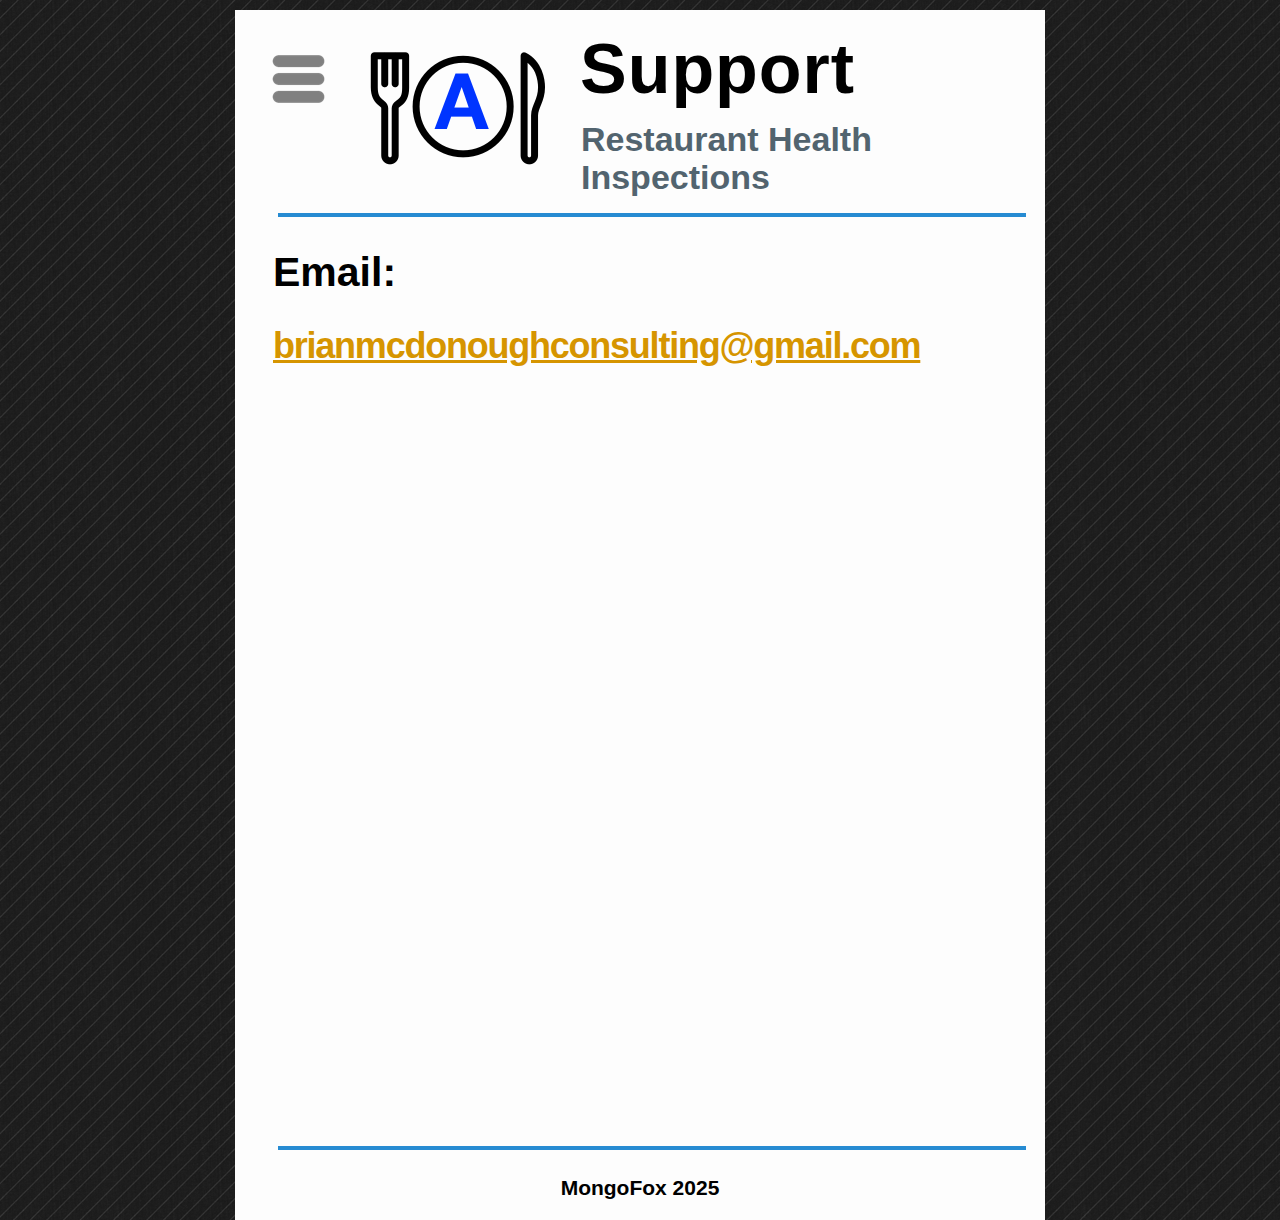
<file: docs/support.html>
<!DOCTYPE html>
<html>
<head>
<meta charset="UTF-8">
<title>Support</title>
<meta name="referrer" content="same-origin">
<meta name="robots" content="max-image-preview:large">
<meta name="viewport" content="width=960">
<style>html,body{-webkit-text-zoom:reset !important}@font-face{font-display:block;font-family:"Lato 2";src:url('css/Lato-Regular.woff2') format('woff2'),url('css/Lato-Regular.woff') format('woff');font-weight:400}body>div{font-size:0}p,span,h1,h2,h3,h4,h5,h6,a,li{margin:0;word-spacing:normal;word-wrap:break-word;-ms-word-wrap:break-word;pointer-events:auto;-ms-text-size-adjust:none !important;-moz-text-size-adjust:none !important;-webkit-text-size-adjust:none !important;text-size-adjust:none !important;max-height:10000000px}sup{font-size:inherit;vertical-align:baseline;position:relative;top:-0.4em}sub{font-size:inherit;vertical-align:baseline;position:relative;top:0.4em}ul{display:block;word-spacing:normal;word-wrap:break-word;line-break:normal;list-style-type:none;padding:0;margin:0;-moz-padding-start:0;-khtml-padding-start:0;-webkit-padding-start:0;-o-padding-start:0;-padding-start:0;-webkit-margin-before:0;-webkit-margin-after:0}li{display:block;white-space:normal}[data-marker]::before{content:attr(data-marker) ' ';-webkit-user-select:none;-khtml-user-select:none;-moz-user-select:none;-ms-user-select:none;-o-user-select:none;user-select:none;text-wrap:nowrap}li p{-webkit-touch-callout:none;-webkit-user-select:none;-khtml-user-select:none;-moz-user-select:none;-ms-user-select:none;-o-user-select:none;user-select:none}form{display:inline-block}a{text-decoration:inherit;color:inherit;-webkit-tap-highlight-color:rgba(0,0,0,0)}textarea{resize:none}.shm-l{float:left;clear:left}.shm-r{float:right;clear:right;shape-outside:content-box}.btf{display:none}.plyr{min-width:0 !important}html{font-family:sans-serif}body{font-size:0;margin:0;--z:1;zoom:var(--z)}audio,video{display:inline-block;vertical-align:baseline}audio:not([controls]){display:none;height:0}[hidden],template{display:none}a{background:0 0;outline:0}b,strong{font-weight:700}dfn{font-style:italic}h1,h2,h3,h4,h5,h6{font-size:1em;line-height:1;margin:0}img{border:0}svg:not(:root){overflow:hidden}button,input,optgroup,select,textarea{color:inherit;font:inherit;margin:0}button{overflow:visible}button,select{text-transform:none}button,html input[type=button],input[type=submit]{-webkit-appearance:button;cursor:pointer;box-sizing:border-box;white-space:normal}input[type=date],input[type=email],input[type=number],input[type=password],input[type=text],textarea{-webkit-appearance:none;appearance:none;box-sizing:border-box}button[disabled],html input[disabled]{cursor:default}button::-moz-focus-inner,input::-moz-focus-inner{border:0;padding:0}input{line-height:normal}input[type=checkbox],input[type=radio]{box-sizing:border-box;padding:0}input[type=number]::-webkit-inner-spin-button,input[type=number]::-webkit-outer-spin-button{height:auto}input[type=search]{-webkit-appearance:textfield;-moz-box-sizing:content-box;-webkit-box-sizing:content-box;box-sizing:content-box}input[type=search]::-webkit-search-cancel-button,input[type=search]::-webkit-search-decoration{-webkit-appearance:none}textarea{overflow:auto;box-sizing:border-box;border-color:#ddd}optgroup{font-weight:700}table{border-collapse:collapse;border-spacing:0}td,th{padding:0}blockquote{margin-block-start:0;margin-block-end:0;margin-inline-start:0;margin-inline-end:0}:-webkit-full-screen-ancestor:not(iframe){-webkit-clip-path:initial !important}
html{-webkit-font-smoothing:antialiased; -moz-osx-font-smoothing:grayscale}.menu-content{cursor:pointer;position:relative}li{-webkit-tap-highlight-color:rgba(0,0,0,0)}
#b{background:#000 url(images/v/pinstriped_suit.png) repeat center top}.ps21{position:relative;margin-top:10px}.v5{display:block}.s27{width:960px;margin-left:auto;margin-right:auto;min-height:1210px}.z18{pointer-events:none}.v6{display:inline-block;vertical-align:top}.ps22{position:relative;margin-left:75px;margin-top:0}.s28{min-width:810px;width:810px;min-height:1210px}.c7{border:0;-webkit-border-radius:0;-moz-border-radius:0;border-radius:0;background-color:#fdfdfd}.z19{z-index:1}.ps23{position:relative;margin-left:32px;margin-top:17px}.s29{min-width:755px;width:755px;min-height:175px}.v7{display:inline-block;vertical-align:top;overflow:visible}.ps24{position:relative;margin-left:0;margin-top:20px}.s30{min-width:64px;width:64px;height:64px}.z20{z-index:8;pointer-events:auto}.ps25{position:relative;margin-left:0;margin-top:0}.s31{min-width:64px;width:64px;min-height:64px;height:64px}.m2{padding:0px 0px 0px 0px}.mcv2{display:inline-block}.s32{min-width:64px;width:64px;min-height:64px}.c8{border:0;-webkit-border-radius:0;-moz-border-radius:0;border-radius:0;background-color:transparent;background-repeat:no-repeat;background-position:50% 50%;background-size:contain;background-image:url(images/a/hamburger-gray-64.png)}.ps26{position:relative;margin-left:0;margin-top:22px}.s33{min-width:64px;width:64px;overflow:hidden;height:19px}.z21{pointer-events:auto}.p3{text-indent:0;padding-bottom:0;padding-right:0;text-align:center}.f11{font-family:"Lato 2";font-size:12px;font-size:calc(12px * var(--f));line-height:1.334;font-weight:400;font-style:normal;text-decoration:none;text-transform:none;letter-spacing:normal;color:transparent;background-color:initial;text-shadow:none}.v8{display:none}.s34{min-width:361px;width:361px;min-height:525px;height:525px}.z22{z-index:9999}.ml2{outline:0}.s35{min-width:361px;width:361px;height:117px;box-shadow:13px 13px 4px rgba(0,0,0,0.4);-webkit-border-radius:14px;-moz-border-radius:14px;border-radius:14px}.s36{min-width:355px;width:355px;min-height:111px}.c10{border:3px double #000;background-clip:padding-box;-webkit-border-radius:14px;-moz-border-radius:14px;border-radius:14px;background-color:#268bd2}.ps27{position:relative;margin-left:0;margin-top:17px}.s37{min-width:355px;width:355px;overflow:hidden;height:77px}.f12{font-family:"Helvetica Neue", Helvetica, Arial, sans-serif;font-size:63px;font-size:calc(63px * var(--f));line-height:1.096;font-weight:700;font-style:normal;text-decoration:none;text-transform:none;letter-spacing:normal;color:#fdfdfd;background-color:initial;text-shadow:2px 2px 1px #000}.ps28{position:relative;margin-left:0;margin-top:19px}.ps29{position:relative;margin-left:26px;margin-top:9px}.s38{min-width:200px;width:200px;min-height:150px;height:150px}.z23{z-index:5;pointer-events:auto}.a2{display:block}.i3{position:absolute;left:0;width:200px;height:129px;top:10px;border:0}.ps30{position:relative;margin-left:23px;margin-top:0}.s39{min-width:440px;width:440px;overflow:hidden;height:89px}.z24{z-index:6;pointer-events:auto}.p4{text-indent:0;padding-bottom:0;padding-right:0;text-align:left}.f13{font-family:"Helvetica Neue", sans-serif;font-size:70px;font-size:calc(70px * var(--f));line-height:1.215;font-weight:700;font-style:normal;text-decoration:none;text-transform:none;letter-spacing:0.97px;color:#000;background-color:initial;text-shadow:none}.ps31{position:relative;margin-left:314px;margin-top:-66px}.s40{min-width:441px;width:441px;overflow:hidden;height:82px}.z25{z-index:7;pointer-events:auto}.f14{font-family:"Helvetica Neue", sans-serif;font-size:34px;font-size:calc(34px * var(--f));line-height:1.119;font-weight:700;font-style:normal;text-decoration:none;text-transform:none;letter-spacing:normal;color:#52646f;background-color:initial;text-shadow:none}.ps32{position:relative;margin-left:43px;margin-top:11px}.s41{min-width:748px;width:748px;min-height:4px;-ms-transform:scale(1, -1);-moz-transform:scale(1, -1);-webkit-transform:scale(1, -1);transform:scale(1, -1)}.c11{border:0;-webkit-border-radius:0;-moz-border-radius:0;border-radius:0;background-color:#268bd2}.z26{z-index:4}.ps33{position:relative;margin-left:38px;margin-top:20px}.s42{min-width:463px;width:463px;overflow:hidden;height:74px}.z27{z-index:2;pointer-events:auto}.f15{font-family:"Helvetica Neue", sans-serif;font-size:41px;font-size:calc(41px * var(--f));line-height:1.708;font-weight:700;font-style:normal;text-decoration:none;text-transform:none;letter-spacing:normal;color:#000;background-color:initial;text-shadow:none}.ps34{position:relative;margin-left:38px;margin-top:4px}.s43{min-width:734px;width:734px;overflow:hidden;height:166px}.z28{z-index:3;pointer-events:auto}.f16{font-family:"Helvetica Neue", sans-serif;font-size:36px;font-size:calc(36px * var(--f));line-height:1.695;font-weight:700;font-style:normal;text-decoration:underline;text-transform:none;letter-spacing:-1.23px;color:#d69500;background-color:initial;text-shadow:none}.ps35{position:relative;margin-left:43px;margin-top:665px}.z29{z-index:10}.ps36{position:relative;margin-left:105px;margin-top:20px}.s44{min-width:600px;width:600px;overflow:hidden;height:36px}.z30{z-index:9;pointer-events:auto}.f17{font-family:"Helvetica Neue", sans-serif;font-size:21px;font-size:calc(21px * var(--f));line-height:1.715;font-weight:700;font-style:normal;text-decoration:none;text-transform:none;letter-spacing:normal;color:#000;background-color:initial;text-shadow:none}@media (min-width:960px) and (-webkit-min-device-pixel-ratio:1.7), (min-width:960px) and (min-resolution:144dpi) {.c8{background-image:url(images/r/hamburger-gray-128.png)}}</style>
<link onload="this.media='all';this.onload=null;" rel="stylesheet" href="css/site.5daf63.css" media="print">
<noscript><link rel="stylesheet" href="css/site.5daf63.css" type="text/css"></noscript>
</head>
<body style="--sw:0px" id="b">
<script>!function(){var e=document.body;"0"===e.style.getPropertyValue("--sw")&&e.style.setProperty("--sw","0px");var t=document.createElement("P");t.innerHTML="&nbsp;",t.style.cssText="position:fixed;visible:hidden;font-size:100px;zoom:1",e.appendChild(t);var n=function(t){return function(){var n=Math.trunc(1e4/parseFloat(window.getComputedStyle(t).getPropertyValue("font-size")))/100;n!=e.style.getPropertyValue("--f")&&e.style.setProperty("--f",n)}}(t);if("ResizeObserver"in window)new ResizeObserver(n).observe(t);else if("requestAnimationFrame"in window){var r=function(){n(),requestAnimationFrame(r)};requestAnimationFrame(r)}else setInterval(n,100)}()</script>

<div class="ps21 v5 s27 z18">
<div class="v6 ps22 s28 c7 z19">
<div class="v6 ps23 s29">
<div class="v7 ps24 s30 z20">
<ul class="menu-dropdown v6 ps25 s31 m2" id="m2">
<li class="v5 ps25 s30">
<div class="menu-content mcv2">
<div class="v6 ps25 s32 c8 z18">
<div class="v6 ps26 s33 c9 z21">
<p class="p3 f11">Menu</p>
</div>
</div>
</div>
<ul class="menu-dropdown-1 v8 ps25 s34 m2 z22">
<li class="v5 ps25 s35">
<a href="./" class="ml2"><div class="menu-content mcv2"><div class="v6 ps25 s36 c10 z18"><div class="v6 ps27 s37 c9 z21"><p class="p3 f12">Home</p></div></div></div></a>
</li>
<li class="v5 ps28 s35">
<a href="#" class="ml2"><div class="menu-content mcv2"><div class="v6 ps25 s36 c10 z18"><div class="v6 ps27 s37 c9 z21"><p class="p3 f12">Support</p></div></div></div></a>
</li>
<li class="v5 ps28 s35">
<a href="privacy.html" class="ml2"><div class="menu-content mcv2"><div class="v6 ps25 s36 c10 z18"><div class="v6 ps27 s37 c9 z21"><p class="p3 f12">Privacy</p></div></div></div></a>
</li>
<li class="v5 ps28 s35">
<a href="disclaimer.html" class="ml2"><div class="menu-content mcv2"><div class="v6 ps25 s36 c10 z18"><div class="v6 ps27 s37 c9 z21"><p class="p3 f12">Disclaimer</p></div></div></div></a>
</li>
</ul>
</li>
</ul>
</div>
<div class="v6 ps29 s38 c9 z23">
<a href="./" class="a2"><picture><source srcset="images/8/webinappplateiconlightmode-200.png 1x"><img src="images/8/webinappplateiconlightmode-200.png" class="i3"></picture></a>
</div>
<div class="v6 ps30 s39 c9 z24">
<h1 class="p4"><a href="./" class="f13">Support</a></h1>
</div>
<div class="v6 ps31 s40 c9 z25">
<p class="p4"><a href="./" class="f14">Restaurant Health Inspections</a></p>
</div>
</div>
<div class="v6 ps32 s41 c11 z26"></div>
<div class="v6 ps33 s42 c9 z27">
<p class="p4 f15">Email:</p>
</div>
<div class="v6 ps34 s43 c9 z28">
<p class="p4"><a href="javascript:em1();" class="f16">brianmcdonoughconsulting@gmail.com</a></p>
</div>
<div class="v6 ps35 s41 c11 z29"></div>
<div class="v6 ps36 s44 c9 z30">
<p class="p3 f17">MongoFox 2025</p>
</div>
</div>
</div>
<div class="btf c1">
</div>
<script>function em1(){var c="csjbondepopvhidpotvmujohAhnbjm/dpn@tvckfdu>'cpez>";var addr="mailto:";for(var i=0;i<c.length;i++)addr+=String.fromCharCode(c.charCodeAt(i)-1);window.location.href=addr;}!function(){if("Promise"in window&&void 0!==window.performance){var e,t,r=document,n=function(){return r.createElement("link")},o=new Set,a=n(),i=a.relList&&a.relList.supports&&a.relList.supports("prefetch"),s=location.href.replace(/#[^#]+$/,"");o.add(s);var c=function(e){var t=location,r="http:",n="https:";if(e&&e.href&&e.origin==t.origin&&[r,n].includes(e.protocol)&&(e.protocol!=r||t.protocol!=n)){var o=e.pathname;if(!(e.hash&&o+e.search==t.pathname+t.search||"?preload=no"==e.search.substr(-11)||".html"!=o.substr(-5)&&".html"!=o.substr(-5)&&"/"!=o.substr(-1)))return!0}},u=function(e){var t=e.replace(/#[^#]+$/,"");if(!o.has(t)){if(i){var a=n();a.rel="prefetch",a.href=t,r.head.appendChild(a)}else{var s=new XMLHttpRequest;s.open("GET",t,s.withCredentials=!0),s.send()}o.add(t)}},p=function(e){return e.target.closest("a")},f=function(t){var r=t.relatedTarget;r&&p(t)==r.closest("a")||e&&(clearTimeout(e),e=void 0)},d={capture:!0,passive:!0};r.addEventListener("touchstart",function(e){t=performance.now();var r=p(e);c(r)&&u(r.href)},d),r.addEventListener("mouseover",function(r){if(!(performance.now()-t<1200)){var n=p(r);c(n)&&(n.addEventListener("mouseout",f,{passive:!0}),e=setTimeout(function(){u(n.href),e=void 0},80))}},d)}}();dpth="/";!function(){var e={},t={},n={};window.ld=function(a,r,o){var c=function(){"interactive"==document.readyState?(r&&r(),document.addEventListener("readystatechange",function(){"complete"==document.readyState&&o&&o()})):"complete"==document.readyState?(r&&r(),o&&o()):document.addEventListener("readystatechange",function(){"interactive"==document.readyState&&r&&r(),"complete"==document.readyState&&o&&o()})},d=(1<<a.length)-1,u=0,i=function(r){var o=a[r],i=function(){for(var t=0;t<a.length;t++){var r=(1<<t)-1;if((u&r)==r&&n[a[t]]){if(!e[a[t]]){var o=document.createElement("script");o.textContent=n[a[t]],document.body.appendChild(o),e[a[t]]=!0}if((u|=1<<t)==d)return c(),0}}return 1};if(null==t[o]){t[o]=[];var f=new XMLHttpRequest;f.open("GET",o,!0),f.onload=function(){n[o]=f.responseText,[].forEach.call(t[o],function(e){e()})},t[o].push(i),f.send()}else{if(e[o])return i();t[o].push(i)}return 1};if(a.length)for(var f=0;f<a.length&&i(f);f++);else c()}}();ld([],function(){!function(){var e=document.querySelectorAll('a[href^="#"]');[].forEach.call(e,function(e){var t=navigator.userAgent,a=/chrome/i.test(t),o=/firefox/i.test(t),n=/iPad|iPhone|iPod/.test(t)&&!window.MSStream||"MacIntel"===navigator.platform&&navigator.maxTouchPoints>1;e.addEventListener("click",function(t){var r=!1,i=document.body.parentNode;n&&"none"!=getComputedStyle(i).getPropertyValue("scroll-snap-type")&&(i.setAttribute("data-snap",i.style.scrollSnapType),i.style.scrollSnapType="none",r=!0);var s=0;if(e.hash.length>1){var u=parseFloat(getComputedStyle(document.body).getPropertyValue("zoom"));!o&&u||(u=1);var l=e.hash.slice(1),c=document.getElementById(l);if(null===c&&null===(c=document.querySelector('[name="'+l+'"]')))return;s=a?c.getBoundingClientRect().top*u+pageYOffset:(c.getBoundingClientRect().top+pageYOffset)*u}else if(r)for(var m=document.querySelectorAll("[data-block-group]"),p=0;p<m.length;p++)if("none"!=getComputedStyle(m[p]).getPropertyValue("scroll-snap-align")){c=m[p];break}if(r)window.smoothScroll(t,c,1);else if("scrollBehavior"in document.documentElement.style)scroll({top:s,left:0,behavior:"smooth"});else if("requestAnimationFrame"in window){var d=pageYOffset,f=null;requestAnimationFrame(function e(t){f||(f=t);var a=(t-f)/400;scrollTo(0,d<s?(s-d)*a+d:d-(d-s)*a),a<1?requestAnimationFrame(e):scrollTo(0,s)})}else scrollTo(0,s);t.preventDefault()},!1)})}(),window.smoothScroll=function(e,t,a,o){e.stopImmediatePropagation();var n,r=pageYOffset;t?(("string"==typeof t||t instanceof String)&&(t=document.querySelector(t)),n=t.getBoundingClientRect().top):n=-r;var i=navigator.userAgent,s=/chrome/i.test(i),u=/firefox/i.test(i),l=parseFloat(getComputedStyle(document.body).getPropertyValue("zoom"));!u&&l||(l=1);var c=n*l+(s?0:r*(l-1)),m=null;function p(){d(window.performance.now?window.performance.now():Date.now())}function d(e){null===m&&(m=e);var n=(e-m)/1e3,i=function(e,t,a){switch(o){case"linear":break;case"easeInQuad":e*=e;break;case"easeOutQuad":e=1-(1-e)*(1-e);break;case"easeInCubic":e*=e*e;break;case"easeOutCubic":e=1-Math.pow(1-e,3);break;case"easeInOutCubic":e=e<.5?4*e*e*e:1-Math.pow(-2*e+2,3)/2;break;case"easeInQuart":e*=e*e*e;break;case"easeOutQuart":e=1-Math.pow(1-e,4);break;case"easeInOutQuart":e=e<.5?8*e*e*e*e:1-Math.pow(-2*e+2,4)/2;break;case"easeInQuint":e*=e*e*e*e;break;case"easeOutQuint":e=1-Math.pow(1-e,5);break;case"easeInOutQuint":e=e<.5?16*e*e*e*e*e:1-Math.pow(-2*e+2,5)/2;break;case"easeInCirc":e=1-Math.sqrt(1-Math.pow(e,2));break;case"easeOutCirc":e=Math.sqrt(1-Math.pow(0,2));break;case"easeInOutCirc":e=e<.5?(1-Math.sqrt(1-Math.pow(2*e,2)))/2:(Math.sqrt(1-Math.pow(-2*e+2,2))+1)/2;break;case"easeInOutQuad":default:e=e<.5?2*e*e:1-Math.pow(-2*e+2,2)/2}e>1&&(e=1);return t+a*e}(n/a,r,c);window.scrollTo(0,i),n<a?"requestAnimationFrame"in window?requestAnimationFrame(d):setTimeout(p,1e3/120):(/iPad|iPhone|iPod/.test(navigator.userAgent)&&!window.MSStream||"MacIntel"===navigator.platform&&navigator.maxTouchPoints>1)&&(t&&t.scrollIntoView(),setTimeout(function(){var e=document.body.parentNode;e.style.scrollSnapType=e.getAttribute("data-snap"),e.removeAttribute("data-snap")},100))}return"requestAnimationFrame"in window?requestAnimationFrame(d):setTimeout(p,1e3/120),!1};!function(){var e=null;if(location.hash){var t=location.hash.replace("#",""),n=function(){var o=document.getElementById(t);null===o&&(o=document.querySelector('[name="'+t+'"]')),o&&o.scrollIntoView(!0),"0px"===window.getComputedStyle(document.body).getPropertyValue("min-width")?setTimeout(n,100):null!=e&&setTimeout(e,100)};n()}else null!=e&&e()}();});ld(["js/menu.128518.js","js/menu-dropdown-animations.128518.js","js/menu-dropdown.5daf63.js","js/menu-dropdown-1.5daf63.js"],function(){initMenu(document.querySelector('#m2'));});</script>
</body>
</html>
</file>
<file: docs/css/site.5daf63.css>
body{--f:1;min-width:960px}/* Background pattern from Toptal Subtle Patterns subtlepatterns.com */.menu-content{cursor:pointer;position:relative}li{-webkit-tap-highlight-color:rgba(0,0,0,0)}
.c1{display:inline-block;position:relative;margin-left:0;margin-top:0}body{--f:1;min-width:960px}body{--f:1;min-width:960px}body{--f:1;min-width:960px}
</file>
